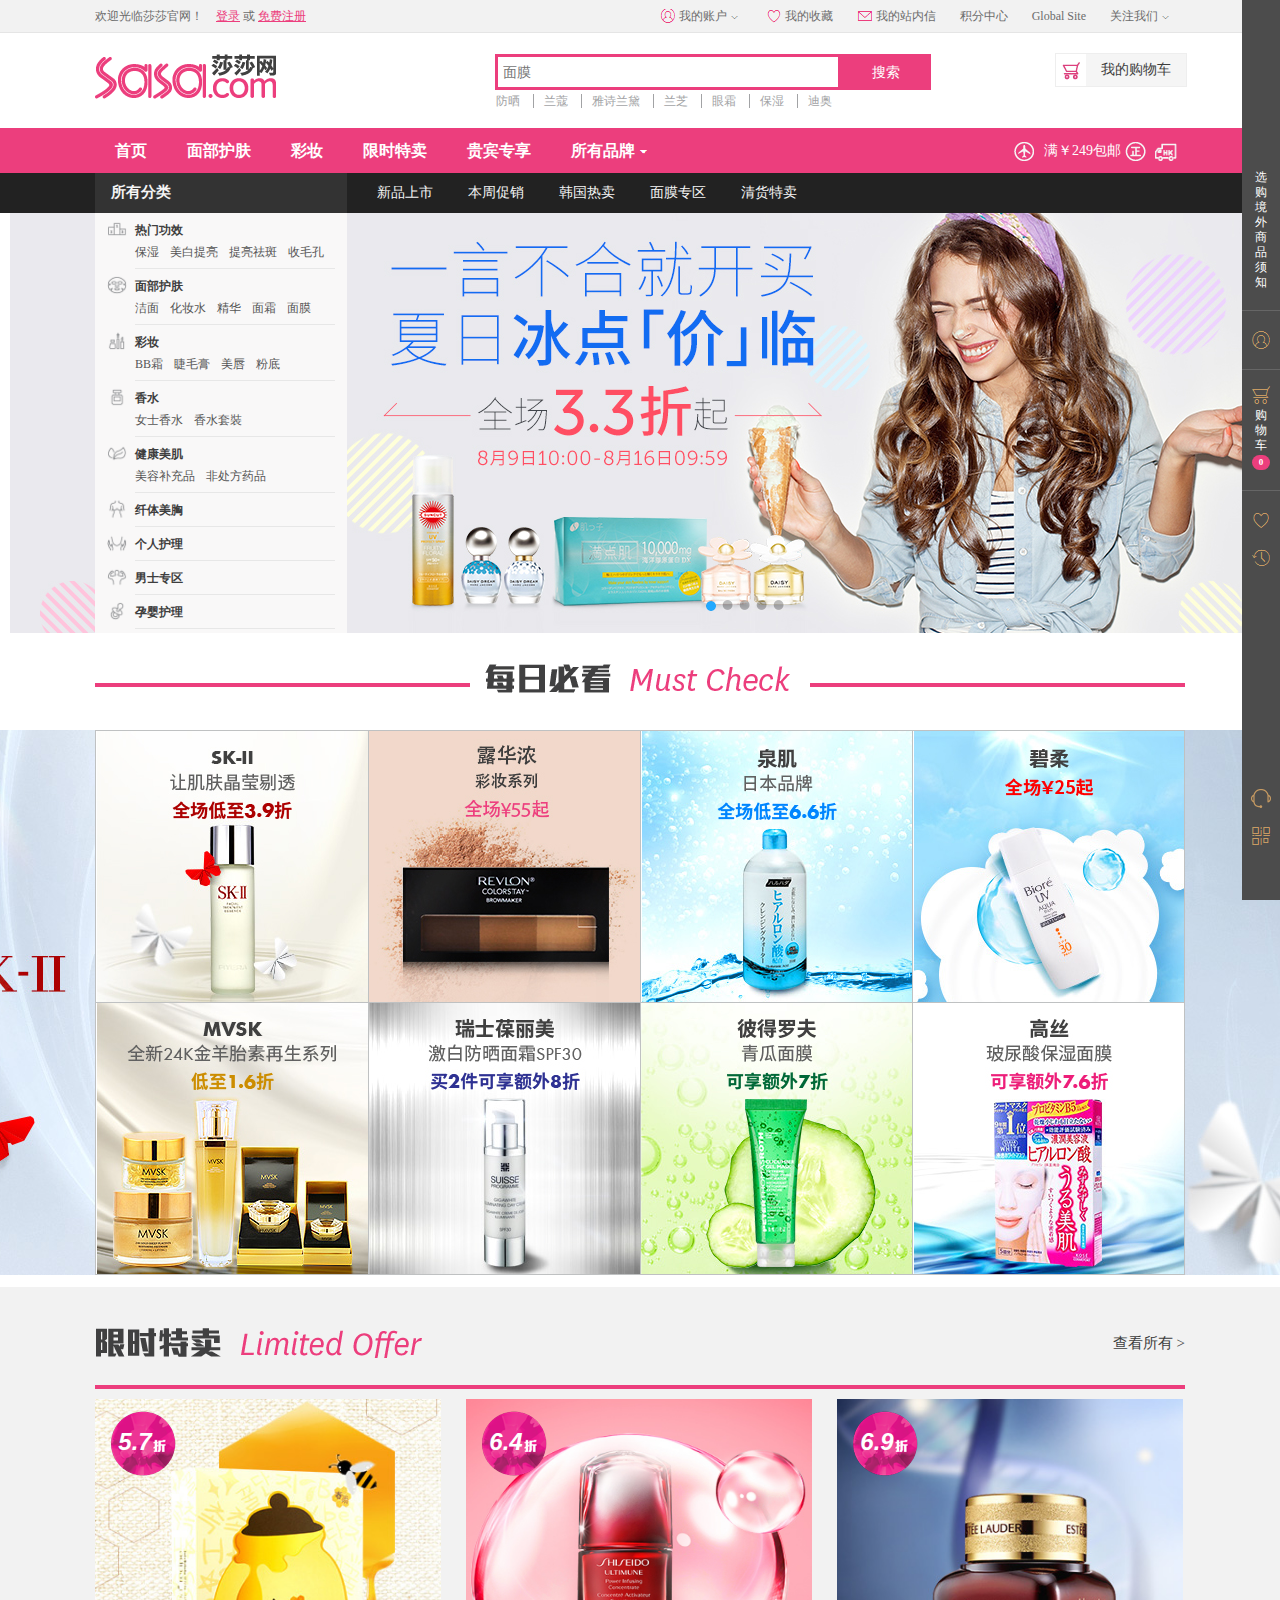
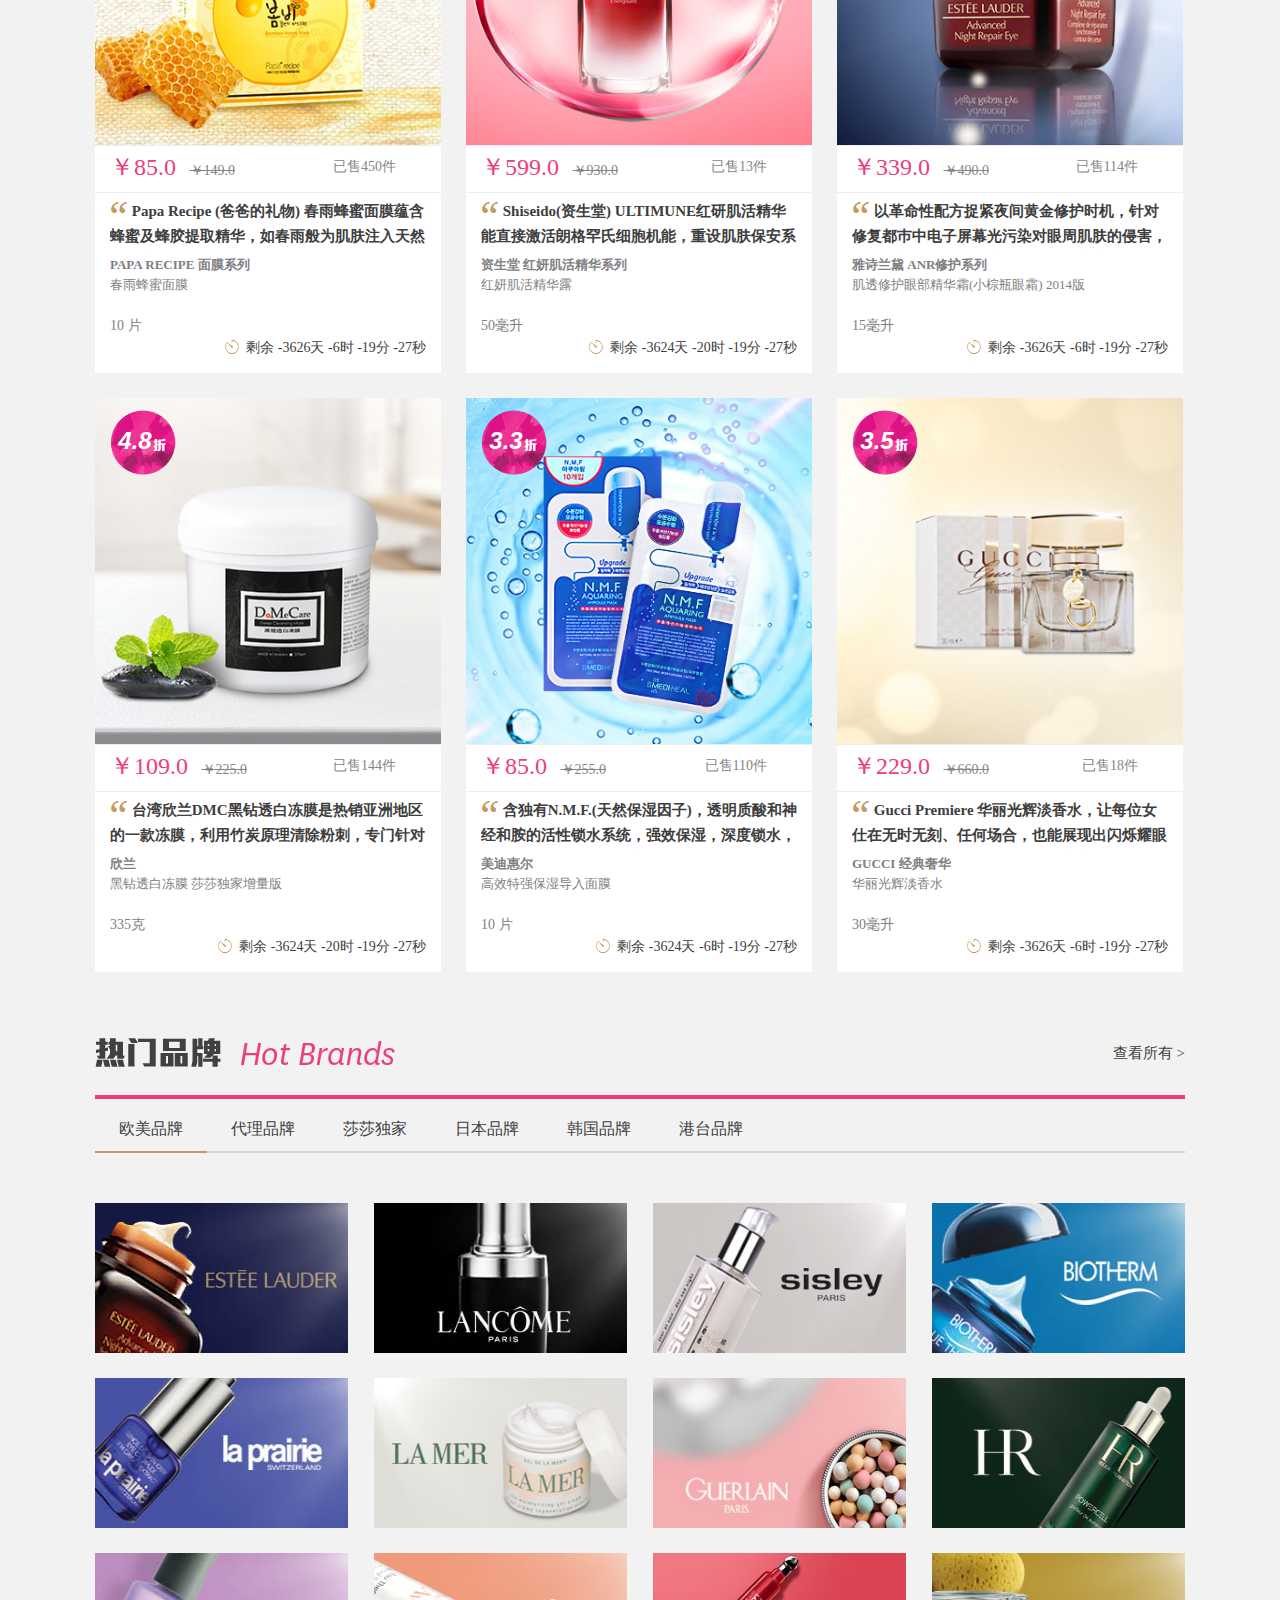
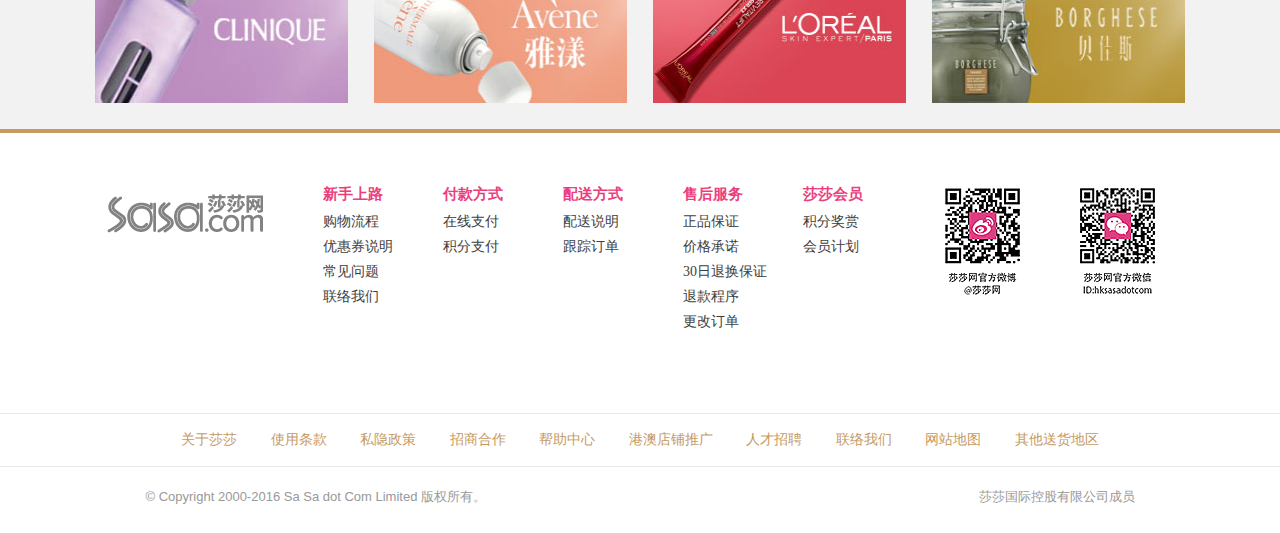
<file: index.html>
<!DOCTYPE html>
<html>

	<head>
		<meta charset="utf-8" />
		<title>莎莎网</title>
		<link rel="stylesheet" href="css/sasa.css" />
		<link rel="stylesheet" href="css/index.css" />
		<script type="text/javascript" src="js/jquery-1.11.3.js"></script>
		<script type="text/javascript" src="js/lunbo.js"></script>
		<script type="text/javascript" src="js/sasa.js"></script>
		<script type="text/javascript" src="js/index.js"></script>
	</head>

	<body>
		<div id="top" class="top">
			<div class="top-div1">
				<div class="top-div2"><img src="img/sasa2.png" /></div>
				<div style="top: 12px;left: 30%;background: #fff;" class="search">
					<input style="width: 446px;" type="text" />
					<button type="submit">搜索</button>
				</div>
			</div>
		</div>
		<div id="left" class="left">
			<ul>
				<li id="left1">
					<a href="javascript:void(0);"><i style="background: url(img/left1.png);"></i>每日必看</a>
				</li>
				<li id="left2">
					<a href="javascript:void(0);"><i style="background: url(img/left3.png);"></i>限时特卖</a>
				</li>
				<li id="left3">
					<a href="javascript:void(0);"><i style="background: url(img/left5.png);"></i>新品上市</a>
				</li>
				<li id="left4">
					<a href="javascript:void(0);"><i style="background: url(img/left7.png);"></i>热门品牌</a>
				</li>
				<li id="left5">
					<a href="javascript:void(0);"><i style="background: url(img/left9.png);"></i>销售排行榜</a>
				</li>
			</ul>
		</div>
		<div class="right">
			<div class="right-header">
				<div class="right-1">
					<a href="javascript:void(0);">选购境外商品须知</a>
				</div>
				<div id="my" class="right-2" style="background: url(img/users.png) no-repeat;">
					<a href="javascript:void(0);">我的账户
						<div>◆</div>
					</a>
				</div>
				<div id="shopping-car" class="right-3">
					<div id="car-main" class="car">
						<a href="javascript:void(0);"><i id="carlogo"></i>购物车</a>
						<b><span>0</span></b>
					</div>
					<div id="car-box" class="car-box">
						<div class="car-tit">
							<button id="close"><i></i></button>购物车
						</div>
						<div class="car-show">
							<div>购物车中还没有商品，赶紧选购吧！</div>
						</div>
					</div>
				</div>
				<div id="my1" class="right-2" style="background: url(img/love.png) no-repeat;">
					<a href="javascript:void(0);">我的收藏
						<div>◆</div>
					</a>
				</div>
				<div id="my2" class="right-2" style="background: url(img/time.png) no-repeat; margin-top: 0;">
					<a href="javascript:void(0);">浏览记录
						<div>◆</div>
					</a>
				</div>
			</div>
			<div class="right-foot">
				<div id="my3" class="right-2" style="background: url(img/serve.png) no-repeat; margin-top: 0;">
					<a href="javascript:void(0);">线上客服
						<div>◆</div>
					</a>
				</div>
				<div id="my4" class="right-2" style="background: url(img/weixin.png) no-repeat; margin-top: 0;">
					<div class="weixin">
						<img src="img/weixin.jpg" />
						<div>◆</div>
					</div>
				</div>
				<div id="gotop" class="right-4">
					<a href="javascript:void(0);"><i></i>TOP</a>
				</div>
			</div>
		</div>
		<div class="header">
			<div class="header-top">
				<div class="top-main">
					<div class="top-left">
						<span id="dl1" style="display: block;">
						<span>欢迎光临莎莎官网！</span>
						<a class="login" href="login.html">登录</a>
						<span class="or">或</span>
						<a class="register" href="regist.html">免费注册</a>
						</span>
					</div>
					<div class="top-right">
						<ul id="list">
							<li id="users">
								<div>
									<a href="javascript:void(0); ">
										<i style="background: url(img/my-account.png) no-repeat;"></i>我的账户<em></em>
									</a>
								</div>
								<dl id="userslist" class="userslist">
									<dd>
										<a href="javascript:void(0);">我的订单</a>
									</dd>
									<dd>
										<a href="javascript:void(0);">我的积分</a>
									</dd>
									<dd>
										<a href="javascript:void(0);">我的优惠卷</a>
									</dd>
									<dd>
										<a href="javascript:void(0);">我的收藏</a>
									</dd>
									<dd>
										<a href="javascript:void(0);">我的评价</a>
									</dd>
								</dl>
							</li>
							<li>
								<div id="enshrine">
									<a href="javascript:void(0); ">
										<i style="background: url(img/my-enshrine.png) no-repeat;"></i>我的收藏
									</a>
								</div>
							</li>
							<li>
								<div id="email">
									<a href="javascript:void(0); ">
										<i style="background: url(img/my-email.png) no-repeat;"></i>我的站内信
									</a>
								</div>
							</li>
							<li>
								<div>
									<a href="javascript:void(0); ">积分中心</a>
								</div>
							</li>
							<li>
								<div>
									<a href="javascript:void(0); ">Global Site</a>
								</div>
							</li>
							<li id="about">
								<div>
									<a href="javascript:void(0); ">
										</i>关注我们<em></em></a>
								</div>
								<dl id="aboutdl" class="attentionlist">
									<dt>
										<a href="javascript:void(0); ">
											<img style="width: 16px;height: 12px;" src="img/enshrine.png" />加入收藏
										</a>
										<a id="sina" href="javascript:void(0); ">
											<img style="width: 17px;height: 15px;" src="img/sina.png" />新浪微博
										</a>
										<a id="sasa" href="javascript:void(0); ">
											<img style="width: 17px;height: 14px;" src="img/sasa.png" />莎莎微信
										</a>
										<a id="yk" href="javascript:void(0); ">
											<img style="width: 17px;height: 13px;" src="img/yk.png" />优酷视频
										</a>
									</dt>
									<dd id="sinapic">
										<img src="img/sina1.jpg" />
									</dd>
									<dd id="sasapic">
										<img src="img/sasa1.jpg" />
									</dd>
									<dd id="ykpic">
										<img src="img/yk1.jpg" />
									</dd>
								</dl>
							</li>
						</ul>
					</div>
				</div>
			</div>
			<div class="header-middle">
				<div class="middle-main">
					<div class="logo">
						<a href="index.html">
							<img src="img/logo.png" />
						</a>
					</div>
					<div class="search">
						<input type="text" placeholder="面膜" />
						<button type="submit">搜索</button>
						<div class="keywords">
							<a href="javascript:void(0); ">防晒</a>
							<a href="javascript:void(0); ">兰蔻</a>
							<a href="javascript:void(0); ">雅诗兰黛</a>
							<a href="javascript:void(0); ">兰芝</a>
							<a href="javascript:void(0); ">眼霜</a>
							<a href="javascript:void(0); ">保湿</a>
							<a href="javascript:void(0); ">迪奥</a>
						</div>
					</div>
					<div class="shopping-car">
						<div class="car-main">
							<div id="car">
								<a href="javascript:void(0); ">我的购物车</a>
							</div>
							<div id="car-empty" class="car-empty">
								<div>购物车中还没有商品，<br />快去挑选心爱的商品吧</div>
							</div>
						</div>
					</div>
				</div>
			</div>
			<div class="header-nav">
				<div class="nav-main">
					<div class="nav-left">
						<ul id="nav">
							<li>
								<a href="index.html">首页</a>
							</li>
							<li>
								<a href="face.html">面部护肤</a>
							</li>
							<li>
								<a href="javascript:void(0); ">彩妆</a>
							</li>
							<li>
								<a href="javascript:void(0); ">限时特卖</a>
							</li>
							<li>
								<a href="javascript:void(0); ">贵宾专享</a>
							</li>
							<li id="navall" style="position: relative;">
								<a href="javascript:void(0); ">所有品牌<i></i></a>
								<div id="brandall" class="allbrand">
									<div class="sanjiao"></div>
									<div class="hotbrand">热门品牌</div>
									<div>
										<div class="brand-left">
											<ul>
												<li>
													<a href="javascript:void(0); ">资生堂&nbsp;&nbsp;Shiseido</a>
												</li>
												<li>
													<a href="javascript:void(0); ">森田药妆&nbsp;&nbsp;SAM TIN</a>
												</li>
												<li>
													<a href="javascript:void(0); ">希思黎&nbsp;&nbsp;Sisley</a>
												</li>
												<li>
													<a href="javascript:void(0); ">雅诗兰黛&nbsp;&nbsp;Estee Lauder</a>
												</li>
												<li>
													<a href="javascript:void(0); ">兰蔻&nbsp;&nbsp;Lancome</a>
												</li>
												<li>
													<a href="javascript:void(0); ">SK-II</a>
												</li>
												<li>
													<a href="javascript:void(0); ">高丝&nbsp;&nbsp;Kose</a>
												</li>
												<li>
													<a href="javascript:void(0); ">雅漾&nbsp;&nbsp;Avene</a>
												</li>
											</ul>
											<a href="javascript:void(0);">
												<b>查看全部品牌</b>
											</a>
										</div>
										<div class="brand-right">
											<ul>
												<li>
													<a href="javascript:void(0);"><img src="img/brand1.jpg" /></a>
												</li>
												<li>
													<a href="javascript:void(0);"><img src="img/brand2.jpg" /></a>
												</li>
												<li>
													<a href="javascript:void(0);"><img src="img/brand3.jpg" /></a>
												</li>
												<li>
													<a href="javascript:void(0);"><img src="img/brand4.jpg" /></a>
												</li>
												<li>
													<a href="javascript:void(0);"><img src="img/brand5.jpg" /></a>
												</li>
												<li>
													<a href="javascript:void(0);"><img src="img/brand6.jpg" /></a>
												</li>
												<li>
													<a href="javascript:void(0);"><img src="img/brand7.jpg" /></a>
												</li>
												<li>
													<a href="javascript:void(0);"><img src="img/brand8.jpg" /></a>
												</li>
											</ul>
										</div>
									</div>
								</div>
							</li>
						</ul>
					</div>
					<div class="nav-right">
						<ul id="nav-right">
							<li style="width: 115px;"><img style="width: 20px;height: 19px;" src="img/plane.png" /><span>满￥249包邮</span></li>
							<li style="width: 30px;"><img style="width: 21px;height: 19px;" src="img/zheng.png" /><span>正品保证</span></li>
							<li style="width: 30px;"><img style="width: 25px;height: 18px;" src="img/hk.png" /><span>香港直送</span></li>
						</ul>
					</div>
				</div>
			</div>
			<div class="header-menu">
				<div class="menu-main">
					<div class="menu-all">
						<div class="menu-sub">所有分类</div>
						<div class="menu-box">
							<ul id="menu-all">
								<li>
									<div class="menu-left">
										<img src="img/tit1.png" />
										<div class="menu-tit">
											<a href="javascript:void(0);">热门功效</a>
										</div>
										<div class="menu-list">
											<a href="javascript:void(0);">保湿</a>
											<a href="javascript:void(0);">美白提亮</a>
											<a href="javascript:void(0);">提亮祛斑</a>
											<a href="javascript:void(0);">收毛孔</a>
										</div>
										<div class="menu-show">
											<dl>
												<dt><a href="javascript:void(0);">热门功效</a></dt>
												<a href="javascript:void(0);">保湿</a>
												<a href="javascript:void(0);">美白提亮</a>
												<br />
												<a href="javascript:void(0);">祛斑</a>
												<a href="javascript:void(0);">舒缓/抗敏感</a>
												<br />
												<a href="javascript:void(0);">收毛孔</a>
												<a href="javascript:void(0);">提拉紧致</a>
												<br />
												<a href="javascript:void(0);">抗皱</a>
												<a href="javascript:void(0);">去黑眼圈</a>
												<br />
												<a href="javascript:void(0);">去干纹</a>
												<a href="javascript:void(0);">防晒</a>
											</dl>
										</div>
									</div>
								</li>
								<li>
									<div class="menu-left">
										<img src="img/tit2.png" />
										<div class="menu-tit">
											<a href="javascript:void(0);">面部护肤</a>
										</div>
										<div class="menu-list">
											<a href="javascript:void(0);">洁面</a>
											<a href="javascript:void(0);">化妆水</a>
											<a href="javascript:void(0);">精华</a>
											<a href="javascript:void(0);">面霜</a>
											<a href="javascript:void(0);">面膜</a>
										</div>
										<div class="menu-show">
											<dl>
												<dt><a href="javascript:void(0);">基本护理</a></dt>
												<a href="javascript:void(0);">洁面</a>
												<a href="javascript:void(0);">磨砂</a>
												<a href="javascript:void(0);">卸妆</a>
												<br />
												<a href="javascript:void(0);">化妆水</a>
												<a href="javascript:void(0);">精华</a>
												<br />
												<a href="javascript:void(0);">面霜</a>
												<a href="javascript:void(0);">面膜</a>
											</dl>
											<dl>
												<dt><a href="javascript:void(0);">特别护理</a></dt>
												<a href="javascript:void(0);">颈部护理</a>
												<a href="javascript:void(0);">眼部护理</a>
												<br />
												<a href="javascript:void(0);">暗疮护理</a>
												<a href="javascript:void(0);">唇部护理</a>
												<br />
												<a href="javascript:void(0);">防晒护理</a>
											</dl>
											<dl>
												<dt><a href="javascript:void(0);">其他</a></dt>
												<a href="javascript:void(0);">高端美容仪器</a>
												<br />
												<a href="javascript:void(0);">美容工具</a>
												<a href="javascript:void(0);">小样</a>
												<br />
												<a href="javascript:void(0);">套装</a>
											</dl>
										</div>
									</div>
								</li>
								<li>
									<div class="menu-left">
										<img src="img/tit3.png" />
										<div class="menu-tit">
											<a href="javascript:void(0);">彩妆</a>
										</div>
										<div class="menu-list">
											<a href="javascript:void(0);">BB霜</a>
											<a href="javascript:void(0);">睫毛膏</a>
											<a href="javascript:void(0);">美唇</a>
											<a href="javascript:void(0);">粉底</a>
										</div>
										<div class="menu-show">
											<dl>
												<dt><a href="javascript:void(0);">面部彩妝</a></dt>
												<a href="javascript:void(0);">隔離霜</a>
												<a href="javascript:void(0);">粉底</a>
												<a href="javascript:void(0);">遮瑕</a>
												<br />
												<a href="javascript:void(0);">BB霜</a>
												<a href="javascript:void(0);">CC霜</a>
												<a href="javascript:void(0);">胭脂</a>
											</dl>
											<dl>
												<dt><a href="javascript:void(0);">眼部彩妝</a></dt>
												<a href="javascript:void(0);">眉筆/眉粉</a>
												<a href="javascript:void(0);">眼影</a>
												<br />
												<a href="javascript:void(0);">眼線</a>
												<a href="javascript:void(0);">睫毛膏</a>
											</dl>
											<dl>
												<dt><a href="javascript:void(0);">其他</a></dt>
												<a href="javascript:void(0);">美唇</a>
												<a href="javascript:void(0);">彩妝盒/套裝</a>
												<br />
												<a href="javascript:void(0);">化妝掃</a>
												<a href="javascript:void(0);">化妝工具</a>
												<br />
												<a href="javascript:void(0);">美甲</a>
											</dl>
										</div>
									</div>
								</li>
								<li>
									<div class="menu-left">
										<img src="img/tit4.png" />
										<div class="menu-tit">
											<a href="javascript:void(0);">香水</a>
										</div>
										<div class="menu-list">
											<a href="javascript:void(0);">女士香水</a>
											<a href="javascript:void(0);">香水套裝</a>
										</div>
										<div class="menu-show">
											<dl>
												<dt><a href="javascript:void(0);">香水</a></dt>
												<a href="javascript:void(0);">女士香水</a>
												<a href="javascript:void(0);">男士香水</a>
												<br />
												<a href="javascript:void(0);">香水套裝</a>
												<a href="javascript:void(0);">香水工具</a>
											</dl>
										</div>
									</div>
								</li>
								<li>
									<div class="menu-left">
										<img src="img/tit5.png" />
										<div class="menu-tit">
											<a href="javascript:void(0);">健康美肌</a>
										</div>
										<div class="menu-list">
											<a href="javascript:void(0);">美容补充品</a>
											<a href="javascript:void(0);">非处方药品</a>
										</div>
										<div class="menu-show">
											<dl>
												<dt><a href="javascript:void(0);">健康美肌</a></dt>
												<a href="javascript:void(0);">美容补充品</a>
												<a href="javascript:void(0);">保健品</a>
												<br />
												<a href="javascript:void(0);">非处方药品</a>
												<br />
												<a href="javascript:void(0);">健康零食</a>
												<br />
												<a href="javascript:void(0);">天然草本茶</a>
											</dl>
										</div>
									</div>
								</li>
								<li>
									<div class="menu-left">
										<img src="img/tit6.png" />
										<div class="menu-tit">
											<a href="javascript:void(0);">纤体美胸</a>
										</div>
										<div class="menu-list"></div>
										<div class="menu-show">
											<dl>
												<dt><a href="javascript:void(0);">纤体美胸</a></dt>
												<a href="javascript:void(0);">纤体护理</a>
												<a href="javascript:void(0);">纤体食品</a>
												<br />
												<a href="javascript:void(0);">纤体工具</a>
												<a href="javascript:void(0);">纤体套装</a>
												<br />
												<a href="javascript:void(0);">美胸用品</a>
											</dl>
										</div>
									</div>
								</li>
								<li>
									<div class="menu-left">
										<img src="img/tit7.png" />
										<div class="menu-tit">
											<a href="javascript:void(0);">个人护理</a>
										</div>
										<div class="menu-list"></div>
										<div class="menu-show">
											<dl>
												<dt><a href="javascript:void(0);">身体护理</a></dt>
												<a href="javascript:void(0);">沐浴/润肤</a>
												<br />
												<a href="javascript:void(0);">洗发/护发</a>
												<br />
												<a href="javascript:void(0);">头发造型</a>
												<br />
												<a href="javascript:void(0);">手足部护理</a>
												<br />
												<a href="javascript:void(0);">脱毛用品</a>
												<a href="javascript:void(0);">女性护理</a>
												<br />
												<a href="javascript:void(0);">止汗香体</a>
											</dl>
											<dl>
												<dt><a href="javascript:void(0);">其他</a></dt>
												<a href="javascript:void(0);">隐形眼镜</a>
												<a href="javascript:void(0);">口腔护理</a>
												<br />
												<a href="javascript:void(0);">家居用品</a>
												<a href="javascript:void(0);">头饰/饰物</a>
											</dl>
										</div>
									</div>
								</li>
								<li>
									<div class="menu-left">
										<img src="img/tit8.png" />
										<div class="menu-tit">
											<a href="javascript:void(0);">男士专区</a>
										</div>
										<div class="menu-list"></div>
										<div class="menu-show">
											<dl>
												<dt><a href="javascript:void(0);">男士专区</a></dt>
												<a href="javascript:void(0);">男士洁面</a>
												<a href="javascript:void(0);">男士护肤</a>
												<br />
												<a href="javascript:void(0);">剃须护理</a>
												<br />
												<a href="javascript:void(0);">男士头部护理</a>
											</dl>
										</div>
									</div>
								</li>
								<li>
									<div class="menu-left">
										<img src="img/tit9.png" />
										<div class="menu-tit">
											<a href="javascript:void(0);">孕婴护理</a>
										</div>
										<div class="menu-list"></div>
										<div class="menu-show">
											<dl>
												<dt><a href="javascript:void(0);">孕婴护理</a></dt>
												<b><a href="javascript:void(0);">母婴团</a></b>
												<a href="javascript:void(0);">婴儿沐浴</a>
												<br />
												<a href="javascript:void(0);">婴儿护肤</a>
												<br />
												<a href="javascript:void(0);">婴儿食品</a>
												<a href="javascript:void(0);">孕妇护肤</a>
												<br />
												<a href="javascript:void(0);">孕妇食品</a>
												<br />
												<a href="javascript:void(0);">其他孕婴工具</a>
											</dl>
										</div>
									</div>
								</li>
							</ul>
						</div>
					</div>
					<div class="menu-middle">
						<ul id="menu-middle">
							<li>
								<a href="javascript:void(0);">新品上市</a>
							</li>
							<li>
								<a href="javascript:void(0);">本周促销</a>
							</li>
							<li>
								<a href="javascript:void(0);">韩国热卖</a>
							</li>
							<li>
								<a href="javascript:void(0);">面膜专区</a>
							</li>
							<li>
								<a href="javascript:void(0);">清货特卖</a>
							</li>
							<span id="line" style="display: none;" class="line"></span>
						</ul>
					</div>
				</div>
			</div>
		</div>
		<div class="main">
			<div class="main-banner">
				<div class="banner-main">
					<ul class="banner-ul">
						<li>
							<a href=""><img src="img/banner1.jpg" /></a>
						</li>
						<li>
							<a href=""><img src="img/banner2.jpg" /></a>
						</li>
						<li>
							<a href=""><img src="img/banner3.jpg" /></a>
						</li>
						<li>
							<a href=""><img src="img/banner4.jpg" /></a>
						</li>
						<li>
							<a href=""><img src="img/banner5.jpg" /></a>
						</li>
					</ul>
				</div>
				<div class="banner-span">
					<p><span class="banner-active"></span>
						<span></span>
						<span></span>
						<span></span>
						<span></span>
					</p>
				</div>
			</div>
			<div class="everyday">
				<div class="everyday-hr">
					<span></span>
				</div>
				<div id="bg1" class="everyday-bg"></div>
				<div class="everyday-show">
					<ul id="every">
						<li id="one" style="width: 272px;">
							<a style="width: 272px;" href="javascript:void(0);"><img src="img/shop1.jpg" /></a>
						</li>
						<li id="two">
							<a href="javascript:void(0);"><img src="img/shop2.jpg" /></a>
						</li>
						<li id="thr">
							<a href="javascript:void(0);"><img src="img/shop3.jpg" /></a>
						</li>
						<li id="fou">
							<a href="javascript:void(0);"><img src="img/shop4.jpg" /></a>
						</li>
						<li id="fiv" style="width: 272px;">
							<a style="width: 272px;" href="javascript:void(0);"><img src="img/shop5.jpg" /></a>
						</li>
						<li id="six">
							<a href="javascript:void(0);"><img src="img/shop6.jpg" /></a>
						</li>
						<li id="sev">
							<a href="javascript:void(0);"><img src="img/shop7.jpg" /></a>
						</li>
						<li id="eig">
							<a href="javascript:void(0);"><img src="img/shop8.jpg" /></a>
						</li>
					</ul>
				</div>
				<div id="bg2" class="everyday-bg2"></div>
			</div>
			<div class="main-footer">
				<div class="main-time">
					<div class="time-tit">
						<span></span>
						<a href="javascript:void(0);">查看所有 ></a>
					</div>
					<ul id="time-shop" class="time-shop">
						<li>
							<a href="javascript:void(0);">
								<i><b>5.7</b></i>
								<i class="qg"></i>
								<div class="shop-pic">
									<img src="img/pic1.jpg" />
								</div>
								<div class="price">
									<span class="price-1">￥85.0</span>
									<span class="price-2"><del>￥149.0</del></span>
									<span class="price-3">已售450件</span>
								</div>
								<div class="explain">
									<div class="explain-1">
										<em></em> Papa Recipe (爸爸的礼物) 春雨蜂蜜面膜蕴含蜂蜜及蜂胶提取精华，如春雨般为肌肤注入天然的滋养，温和保湿修护，带来充满活力生机的水润亮丽肌肤。
									</div>
									<div class="explain-2">PAPA RECIPE 面膜系列</div>
									<p class="explain-3">春雨蜂蜜面膜</p>
									<p class="explain-4">10 片</p>
									<p class="explain-5"><em></em>剩余
										<span class="t1"></span>天
										<span class="h1"></span>时
										<span class="m1"></span>分
										<span class="s1"></span>秒
									</p>
								</div>
							</a>
						</li>
						<li>
							<a href="javascript:void(0);">
								<i><b>6.4</b></i>
								<i class="qg"></i>
								<div class="shop-pic">
									<img src="img/pic2.jpg" />
								</div>
								<div class="price">
									<span class="price-1">￥599.0</span>
									<span class="price-2"><del>￥930.0</del></span>
									<span class="price-3">已售13件</span>
								</div>
								<div class="explain">
									<div class="explain-1">
										<em></em> Shiseido(资生堂) ULTIMUNE红研肌活精华能直接激活朗格罕氏细胞机能，重设肌肤保安系统，提升肌肤免疫力，令肌肤瞬间回复年轻肤质。
									</div>
									<div class="explain-2">资生堂 红妍肌活精华系列</div>
									<p class="explain-3">红妍肌活精华露</p>
									<p class="explain-4">50毫升</p>
									<p class="explain-5"><em></em>剩余
										<span class="t3"></span>天
										<span class="h3"></span>时
										<span class="m3"></span>分
										<span class="s3"></span>秒
									</p>
								</div>
							</a>
						</li>
						<li>
							<a href="javascript:void(0);">
								<i><b>6.9</b></i>
								<i class="qg"></i>
								<div class="shop-pic">
									<img src="img/pic3.jpg" />
								</div>
								<div class="price">
									<span class="price-1">￥339.0</span>
									<span class="price-2"><del>￥490.0</del></span>
									<span class="price-3">已售114件</span>
								</div>
								<div class="explain">
									<div class="explain-1">
										<em></em> 以革命性配方捉紧夜间黄金修护时机，针对修复都巿中电子屏幕光污染对眼周肌肤的侵害，抵抗昼夜电子屏幕光害，双眼回复完美。
									</div>
									<div class="explain-2">雅诗兰黛 ANR修护系列</div>
									<p class="explain-3">肌透修护眼部精华霜(小棕瓶眼霜) 2014版</p>
									<p class="explain-4">15毫升</p>
									<p class="explain-5"><em></em>剩余
										<span class="t1"></span>天
										<span class="h1"></span>时
										<span class="m1"></span>分
										<span class="s1"></span>秒
									</p>
								</div>
							</a>
						</li>
						<li>
							<a href="javascript:void(0);">
								<i><b>4.8</b></i>
								<i class="qg"></i>
								<div class="shop-pic">
									<img src="img/pic4.jpg" />
								</div>
								<div class="price">
									<span class="price-1">￥109.0</span>
									<span class="price-2"><del>￥225.0</del></span>
									<span class="price-3">已售144件</span>
								</div>
								<div class="explain">
									<div class="explain-1">
										<em></em> 台湾欣兰DMC黑钻透白冻膜是热销亚洲地区的一款冻膜，利用竹炭原理清除粉刺，专门针对黑头毛孔粗大，肌肤暗黄等问题、深层洁净、镇定安抚肌肤。
									</div>
									<div class="explain-2">欣兰</div>
									<p class="explain-3">黑钻透白冻膜 莎莎独家增量版</p>
									<p class="explain-4">335克</p>
									<p class="explain-5"><em></em>剩余
										<span class="t3"></span>天
										<span class="h3"></span>时
										<span class="m3"></span>分
										<span class="s3"></span>秒
									</p>
								</div>
							</a>
						</li>
						<li>
							<a href="javascript:void(0);">
								<i><b>3.3</b></i>
								<i class="qg"></i>
								<div class="shop-pic">
									<img src="img/pic5.jpg" />
								</div>
								<div class="price">
									<span class="price-1">￥85.0</span>
									<span class="price-2"><del>￥255.0</del></span>
									<span class="price-3">已售110件</span>
								</div>
								<div class="explain">
									<div class="explain-1">
										<em></em> 含独有N.M.F.(天然保湿因子)，透明质酸和神经和胺的活性锁水系统，强效保湿，深度锁水，维持肌肤油水平衡，改善毛孔问题，令肌肤持久水润通透。
									</div>
									<div class="explain-2">美迪惠尔</div>
									<p class="explain-3">高效特强保湿导入面膜</p>
									<p class="explain-4">10 片</p>
									<p class="explain-5"><em></em>剩余
										<span class="t2"></span>天
										<span class="h2"></span>时
										<span class="m2"></span>分
										<span class="s2"></span>秒
									</p>
								</div>
							</a>
						</li>
						<li>
							<a href="javascript:void(0);">
								<i><b>3.5</b></i>
								<i class="qg"></i>
								<div class="shop-pic">
									<img src="img/pic6.jpg" />
								</div>
								<div class="price">
									<span class="price-1">￥229.0</span>
									<span class="price-2"><del>￥660.0</del></span>
									<span class="price-3">已售18件</span>
								</div>
								<div class="explain">
									<div class="explain-1">
										<em></em> Gucci Premiere 华丽光辉淡香水，让每位女仕在无时无刻、任何场合，也能展现出闪烁耀眼的光茫。前调是佛手柑和黑莓的完美结合，散发着酸甜的果香，突显出女性风情万种的气质。中调则集合了橙花和皮草，交织成调皮而性感撩人的香气，充满诱惑。基调是幽幽的广藿香和檀香，凝绕的香醇气息让新世代那些坚强又独立的女性永远散发着不能磨灭的魅力和风采。半透明的淡金色香水瓶，配上经典的 GUCCI 马衔扣，展现出时代女性那优雅的特点，同时不失清新可人的感觉。
									</div>
									<div class="explain-2">GUCCI 经典奢华</div>
									<p class="explain-3">华丽光辉淡香水</p>
									<p class="explain-4">30毫升</p>
									<p class="explain-5"><em></em>剩余
										<span class="t1"></span>天
										<span class="h1"></span>时
										<span class="m1"></span>分
										<span class="s1"></span>秒
									</p>
								</div>
							</a>
						</li>
					</ul>
				</div>
				<div class="main-hot">
					<div class="time-tit">
						<span style="background:url(img/zhenghe1.png) no-repeat 0 -142px;"></span>
						<a href="javascript:void(0);">查看所有 ></a>
					</div>
					<ul id="hotnav" class="hot-nav">

						<li>
							<a href="javascript:void(0);">欧美品牌</a>
						</li>
						<li>
							<a href="javascript:void(0);">代理品牌</a>
						</li>
						<li>
							<a href="javascript:void(0);">莎莎独家</a>
						</li>
						<li>
							<a href="javascript:void(0);">日本品牌</a>
						</li>
						<li>
							<a href="javascript:void(0);">韩国品牌</a>
						</li>
						<li>
							<a href="javascript:void(0);">港台品牌</a>
						</li>
						<span id="hotline" class="hot-line"></span>
					</ul>
					<ul style="display: block;" class="hot-logo">
						<li>
							<p>
								<img src="img/logo1.jpg" />
								<a href="javascript:void(0);"><img src="img/logo2.jpg" /></a>
							</p>
						</li>
						<li>
							<p>
								<img src="img/logo3.jpg" />
								<a href="javascript:void(0);"><img src="img/logo4.jpg" /></a>
							</p>
						</li>
						<li>
							<p>
								<img src="img/logo5.jpg" />
								<a href="javascript:void(0);"><img src="img/logo6.jpg" /></a>
							</p>
						</li>
						<li>
							<p>
								<img src="img/logo7.jpg" />
								<a href="javascript:void(0);"><img src="img/logo8.jpg" /></a>
							</p>
						</li>
						<li>
							<p>
								<img src="img/logo9.jpg" />
								<a href="javascript:void(0);"><img src="img/logo10.jpg" /></a>
							</p>
						</li>
						<li>
							<p>
								<img src="img/logo11.jpg" />
								<a href="javascript:void(0);"><img src="img/logo12.jpg" /></a>
							</p>
						</li>
						<li>
							<p>
								<img src="img/logo13.jpg" />
								<a href="javascript:void(0);"><img src="img/logo14.jpg" /></a>
							</p>
						</li>
						<li>
							<p>
								<img src="img/logo15.jpg" />
								<a href="javascript:void(0);"><img src="img/logo16.jpg" /></a>
							</p>
						</li>
						<li>
							<p>
								<img src="img/logo17.jpg" />
								<a href="javascript:void(0);"><img src="img/logo18.jpg" /></a>
							</p>
						</li>
						<li>
							<p>
								<img src="img/logo19.jpg" />
								<a href="javascript:void(0);"><img src="img/logo20.jpg" /></a>
							</p>
						</li>
						<li>
							<p>
								<img src="img/logo21.jpg" />
								<a href="javascript:void(0);"><img src="img/logo22.jpg" /></a>
							</p>
						</li>
						<li>
							<p>
								<img src="img/logo23.jpg" />
								<a href="javascript:void(0);"><img src="img/logo24.jpg" /></a>
							</p>
						</li>
					</ul>
					<ul class="hot-logo">
						<li>
							<p>
								<img src="img/1.png" />
								<a href="javascript:void(0);"><img src="img/2.jpg" /></a>
							</p>
						</li>
						<li>
							<p>
								<img src="img/3.jpg" />
								<a href="javascript:void(0);"><img src="img/4.jpg" /></a>
							</p>
						</li>
						<li>
							<p>
								<img src="img/5.jpg" />
								<a href="javascript:void(0);"><img src="img/6.jpg" /></a>
							</p>
						</li>
						<li>
							<p>
								<img src="img/7.jpg" />
								<a href="javascript:void(0);"><img src="img/8.jpg" /></a>
							</p>
						</li>
						<li>
							<p>
								<img src="img/9.jpg" />
								<a href="javascript:void(0);"><img src="img/10.jpg" /></a>
							</p>
						</li>
						<li>
							<p>
								<img src="img/11.jpg" />
								<a href="javascript:void(0);"><img src="img/12.jpg" /></a>
							</p>
						</li>
						<li>
							<p>
								<img src="img/13.jpg" />
								<a href="javascript:void(0);"><img src="img/14.jpg" /></a>
							</p>
						</li>
						<li>
							<p>
								<img src="img/15.jpg" />
								<a href="javascript:void(0);"><img src="img/16.jpg" /></a>
							</p>
						</li>
						<li>
							<p>
								<img src="img/17.jpg" />
								<a href="javascript:void(0);"><img src="img/18.jpg" /></a>
							</p>
						</li>
						<li>
							<p>
								<img src="img/19.jpg" />
								<a href="javascript:void(0);"><img src="img/20.jpg" /></a>
							</p>
						</li>
						<li>
							<p>
								<img src="img/21.jpg" />
								<a href="javascript:void(0);"><img src="img/22.jpg" /></a>
							</p>
						</li>
						<li>
							<p>
								<img src="img/23.jpg" />
								<a href="javascript:void(0);"><img src="img/24.jpg" /></a>
							</p>
						</li>
					</ul>
					<ul class="hot-logo">
						<li>
							<p>
								<img src="img/31.jpg" />
								<a href="javascript:void(0);"><img src="img/32.jpg" /></a>
							</p>
						</li>
						<li>
							<p>
								<img src="img/33.jpg" />
								<a href="javascript:void(0);"><img src="img/34.jpg" /></a>
							</p>
						</li>
						<li>
							<p>
								<img src="img/35.jpg" />
								<a href="javascript:void(0);"><img src="img/36.jpg" /></a>
							</p>
						</li>
						<li>
							<p>
								<img src="img/37.jpg" />
								<a href="javascript:void(0);"><img src="img/38.jpg" /></a>
							</p>
						</li>
						<li>
							<p>
								<img src="img/39.jpg" />
								<a href="javascript:void(0);"><img src="img/40.jpg" /></a>
							</p>
						</li>
						<li>
							<p>
								<img src="img/41.jpg" />
								<a href="javascript:void(0);"><img src="img/42.jpg" /></a>
							</p>
						</li>
						<li>
							<p>
								<img src="img/43.jpg" />
								<a href="javascript:void(0);"><img src="img/44.jpg" /></a>
							</p>
						</li>
						<li>
							<p>
								<img src="img/45.jpg" />
								<a href="javascript:void(0);"><img src="img/46.jpg" /></a>
							</p>
						</li>
						<li>
							<p>
								<img src="img/47.jpg" />
								<a href="javascript:void(0);"><img src="img/48.jpg" /></a>
							</p>
						</li>
						<li>
							<p>
								<img src="img/49.jpg" />
								<a href="javascript:void(0);"><img src="img/50.jpg" /></a>
							</p>
						</li>
						<li>
							<p>
								<img src="img/51.jpg" />
								<a href="javascript:void(0);"><img src="img/52.jpg" /></a>
							</p>
						</li>
						<li>
							<p>
								<img src="img/53.jpg" />
								<a href="javascript:void(0);"><img src="img/54.jpg" /></a>
							</p>
						</li>
					</ul>
				</div>
			</div>
		</div>
		<div class="footer">
			<div class="footer-main">
				<div class="footer-middle">
					<div class="footer-logo"></div>
					<div class="footer-list">
						<div class="footer-tit">新手上路</div>
						<ul>
							<li>
								<a href="javascript:void(0);">购物流程</a>
							</li>
							<li>
								<a href="javascript:void(0);">优惠券说明</a>
							</li>
							<li>
								<a href="javascript:void(0);">常见问题</a>
							</li>
							<li>
								<a href="javascript:void(0);">联络我们</a>
							</li>
						</ul>
					</div>
					<div class="footer-list">
						<div class="footer-tit">付款方式</div>
						<ul>
							<li>
								<a href="javascript:void(0);">在线支付</a>
							</li>
							<li>
								<a href="javascript:void(0);">积分支付</a>
							</li>
						</ul>
					</div>
					<div class="footer-list">
						<div class="footer-tit">配送方式</div>
						<ul>
							<li>
								<a href="javascript:void(0);">配送说明</a>
							</li>
							<li>
								<a href="javascript:void(0);">跟踪订单</a>
							</li>
						</ul>
					</div>
					<div class="footer-list">
						<div class="footer-tit">售后服务</div>
						<ul>
							<li>
								<a href="javascript:void(0);">正品保证</a>
							</li>
							<li>
								<a href="javascript:void(0);">价格承诺</a>
							</li>
							<li>
								<a href="javascript:void(0);">30日退换保证</a>
							</li>
							<li>
								<a href="javascript:void(0);">退款程序</a>
							</li>
							<li>
								<a href="javascript:void(0);">更改订单</a>
							</li>
						</ul>
					</div>
					<div class="footer-list">
						<div class="footer-tit">莎莎会员</div>
						<ul>
							<li>
								<a href="javascript:void(0);">积分奖赏</a>
							</li>
							<li>
								<a href="javascript:void(0);">会员计划</a>
							</li>
						</ul>
					</div>
					<div class="sasaweixin">
						<img src="img/sasaweixin.png" />
					</div>
					<div class="sasaweixin">
						<a href="javascript:void(0);"><img src="img/sasaweibo.png" /></a>
					</div>
				</div>
			</div>
			<div class="footer-nav">
				<a href="javascript:void(0);">关于莎莎</a>
				<a href="javascript:void(0);">使用条款</a>
				<a href="javascript:void(0);">私隐政策</a>
				<a href="javascript:void(0);">招商合作</a>
				<a href="javascript:void(0);">帮助中心</a>
				<a href="javascript:void(0);">港澳店铺推广</a>
				<a href="javascript:void(0);">人才招聘</a>
				<a href="javascript:void(0);">联络我们</a>
				<a href="javascript:void(0);">网站地图</a>
				<a href="javascript:void(0);">其他送货地区</a>
			</div>
			<div class="footer-last">
				<p>
					<span class="span1">© Copyright 2000-2016 Sa Sa dot Com Limited 版权所有。</span>
					<span class="span2">莎莎国际控股有限公司成员</span>
				</p>
			</div>
		</div>
	</body>

</html>
</file>
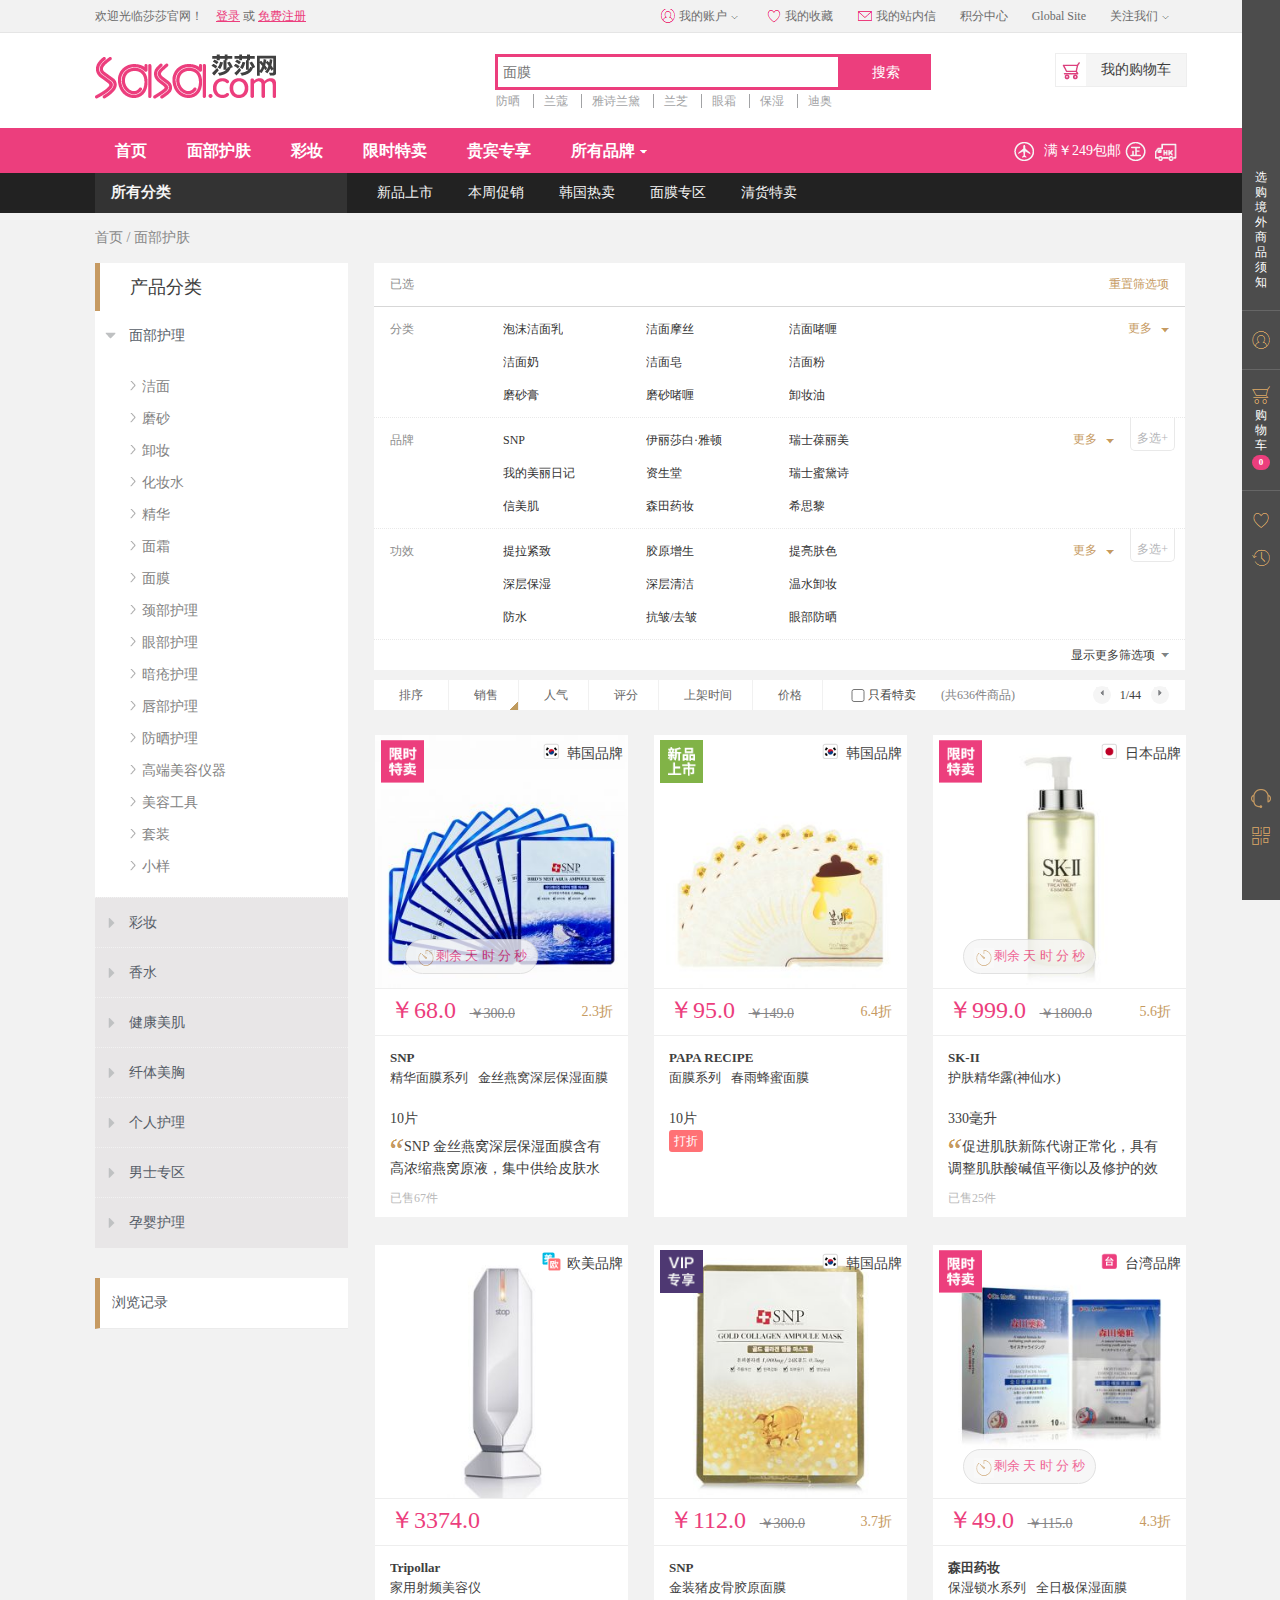
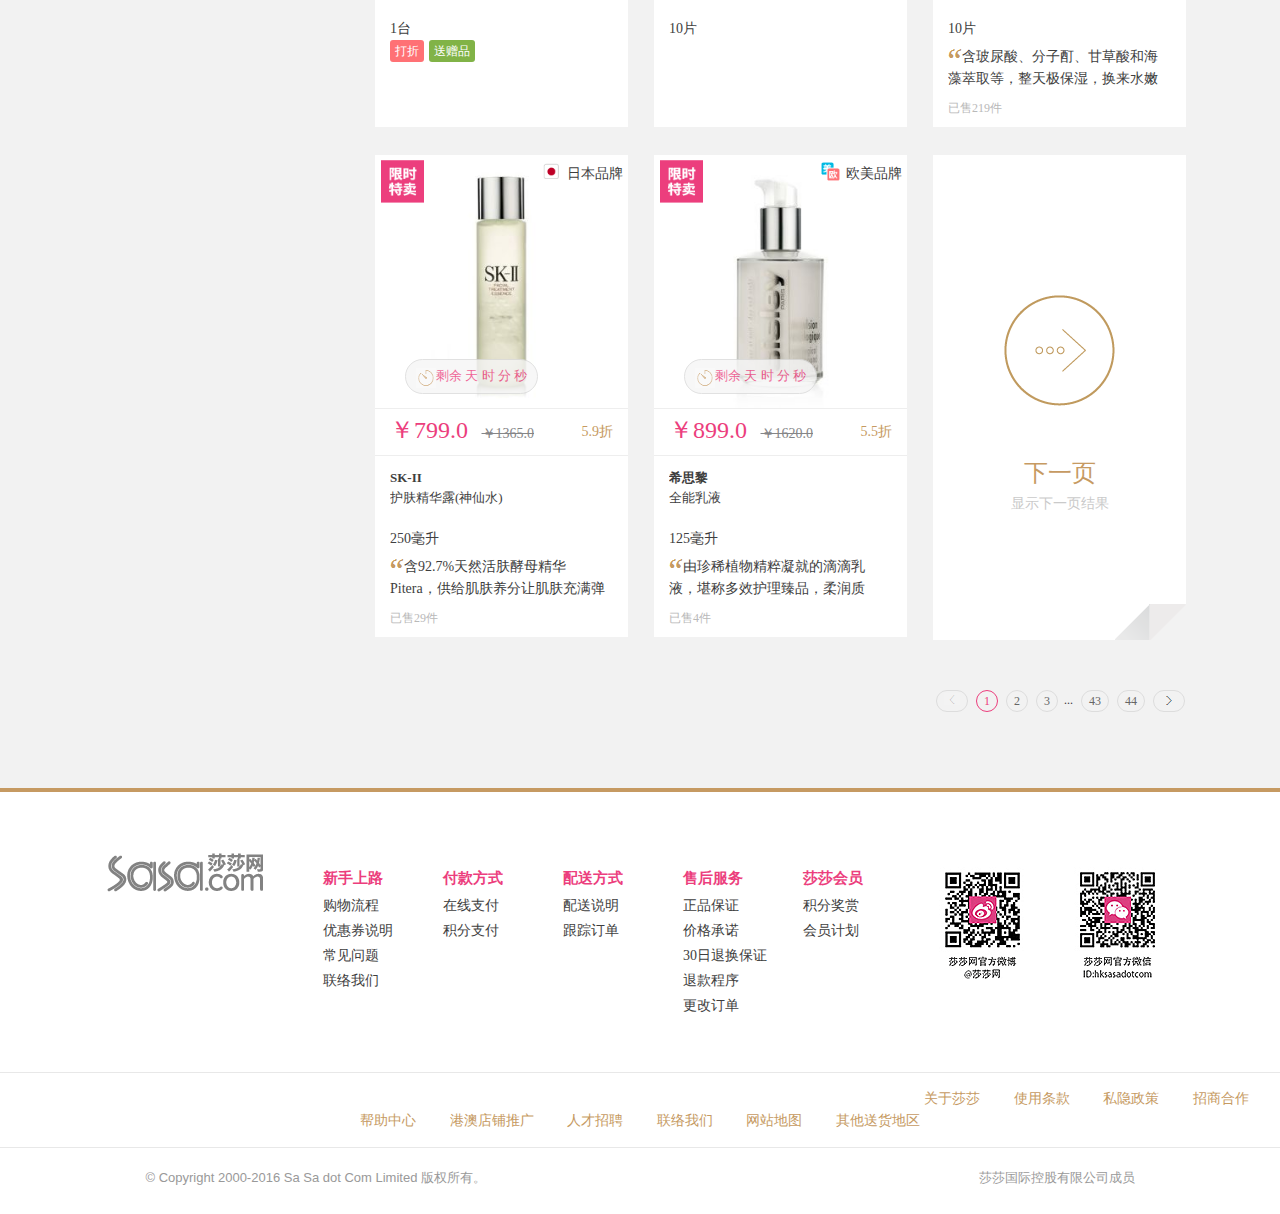
<file: face.html>
<!DOCTYPE html>
<html>

	<head>
		<meta charset="UTF-8">
		<title>面部护肤</title>
		<link rel="stylesheet" href="css/sasa.css" />
		<link rel="stylesheet" href="css/face.css" />
		<script type="text/javascript" src="js/jquery-1.11.3.js"></script>
		<script type="text/javascript" src="js/sasa.js"></script>
		<script type="text/javascript" src="js/face.js"></script>
	</head>

	<body>
		<div class="right">
			<div class="right-header">
				<div class="right-1">
					<a href="javascript:void(0);">选购境外商品须知</a>
				</div>
				<div id="my" class="right-2" style="background: url(img/users.png) no-repeat;">
					<a href="javascript:void(0);">我的账户
						<div>◆</div>
					</a>
				</div>
				<div id="shopping-car" class="right-3">
					<div id="car-main" class="car">
						<a href="javascript:void(0);"><i id="carlogo"></i>购物车</a>
						<b><span>0</span></b>
					</div>
					<div id="car-box" class="car-box">
						<div class="car-tit">
							<button id="close"><i></i></button>购物车
						</div>
						<div class="car-show">
							<div>购物车中还没有商品，赶紧选购吧！</div>
						</div>
					</div>
				</div>
				<div id="my1" class="right-2" style="background: url(img/love.png) no-repeat;">
					<a href="javascript:void(0);">我的收藏
						<div>◆</div>
					</a>
				</div>
				<div id="my2" class="right-2" style="background: url(img/time.png) no-repeat; margin-top: 0;">
					<a href="javascript:void(0);">浏览记录
						<div>◆</div>
					</a>
				</div>
			</div>
			<div class="right-foot">
				<div id="my3" class="right-2" style="background: url(img/serve.png) no-repeat; margin-top: 0;">
					<a href="javascript:void(0);">线上客服
						<div>◆</div>
					</a>
				</div>
				<div id="my4" class="right-2" style="background: url(img/weixin.png) no-repeat; margin-top: 0;">
					<div class="weixin">
						<img src="img/weixin.jpg" />
						<div>◆</div>
					</div>
				</div>
				<div id="gotop" class="right-4">
					<a href="javascript:void(0);"><i></i>TOP</a>
				</div>
			</div>
		</div>
		<div class="header">
			<div class="header-top">
				<div class="top-main">
					<div class="top-left">
						<span id="dl1" style="display: block;">
						<span>欢迎光临莎莎官网！</span>
						<a class="login" href="login.html">登录</a>
						<span class="or">或</span>
						<a class="register" href="regist.html">免费注册</a>
						</span>
					</div>
					<div class="top-right">
						<ul id="list">
							<li id="users">
								<div>
									<a href="javascript:void(0); ">
										<i style="background: url(img/my-account.png) no-repeat;"></i>我的账户<em></em>
									</a>
								</div>
								<dl id="userslist" class="userslist">
									<dd>
										<a href="javascript:void(0);">我的订单</a>
									</dd>
									<dd>
										<a href="javascript:void(0);">我的积分</a>
									</dd>
									<dd>
										<a href="javascript:void(0);">我的优惠卷</a>
									</dd>
									<dd>
										<a href="javascript:void(0);">我的收藏</a>
									</dd>
									<dd>
										<a href="javascript:void(0);">我的评价</a>
									</dd>
								</dl>
							</li>
							<li>
								<div id="enshrine">
									<a href="javascript:void(0); ">
										<i style="background: url(img/my-enshrine.png) no-repeat;"></i>我的收藏
									</a>
								</div>
							</li>
							<li>
								<div id="email">
									<a href="javascript:void(0); ">
										<i style="background: url(img/my-email.png) no-repeat;"></i>我的站内信
									</a>
								</div>
							</li>
							<li>
								<div>
									<a href="javascript:void(0); ">积分中心</a>
								</div>
							</li>
							<li>
								<div>
									<a href="javascript:void(0); ">Global Site</a>
								</div>
							</li>
							<li id="about">
								<div>
									<a href="javascript:void(0); ">
										</i>关注我们<em></em></a>
								</div>
								<dl id="aboutdl" class="attentionlist">
									<dt>
										<a href="javascript:void(0); ">
											<img style="width: 16px;height: 12px;" src="img/enshrine.png" />加入收藏
										</a>
										<a id="sina" href="javascript:void(0); ">
											<img style="width: 17px;height: 15px;" src="img/sina.png" />新浪微博
										</a>
										<a id="sasa" href="javascript:void(0); ">
											<img style="width: 17px;height: 14px;" src="img/sasa.png" />莎莎微信
										</a>
										<a id="yk" href="javascript:void(0); ">
											<img style="width: 17px;height: 13px;" src="img/yk.png" />优酷视频
										</a>
									</dt>
									<dd id="sinapic">
										<img src="img/sina1.jpg" />
									</dd>
									<dd id="sasapic">
										<img src="img/sasa1.jpg" />
									</dd>
									<dd id="ykpic">
										<img src="img/yk1.jpg" />
									</dd>
								</dl>
							</li>
						</ul>
					</div>
				</div>
			</div>
			<div class="header-middle">
				<div class="middle-main">
					<div class="logo">
						<a href="index.html">
							<img src="img/logo.png" />
						</a>
					</div>
					<div class="search">
						<input type="text" placeholder="面膜" />
						<button type="submit">搜索</button>
						<div class="keywords">
							<a href="javascript:void(0); ">防晒</a>
							<a href="javascript:void(0); ">兰蔻</a>
							<a href="javascript:void(0); ">雅诗兰黛</a>
							<a href="javascript:void(0); ">兰芝</a>
							<a href="javascript:void(0); ">眼霜</a>
							<a href="javascript:void(0); ">保湿</a>
							<a href="javascript:void(0); ">迪奥</a>
						</div>
					</div>
					<div class="shopping-car">
						<div class="car-main">
							<div id="car">
								<a href="javascript:void(0); ">我的购物车</a>
							</div>
							<div id="car-empty" class="car-empty">
								<div>购物车中还没有商品，<br />快去挑选心爱的商品吧</div>
							</div>
						</div>
					</div>
				</div>
			</div>
			<div class="header-nav">
				<div class="nav-main">
					<div class="nav-left">
						<ul id="nav">
							<li>
								<a href="index.html">首页</a>
							</li>
							<li>
								<a href="face.html">面部护肤</a>
							</li>
							<li>
								<a href="javascript:void(0); ">彩妆</a>
							</li>
							<li>
								<a href="javascript:void(0); ">限时特卖</a>
							</li>
							<li>
								<a href="javascript:void(0); ">贵宾专享</a>
							</li>
							<li id="navall" style="position: relative;">
								<a href="javascript:void(0); ">所有品牌<i></i></a>
								<div id="brandall" class="allbrand">
									<div class="sanjiao"></div>
									<div class="hotbrand">热门品牌</div>
									<div>
										<div class="brand-left">
											<ul>
												<li>
													<a href="javascript:void(0); ">资生堂&nbsp;&nbsp;Shiseido</a>
												</li>
												<li>
													<a href="javascript:void(0); ">森田药妆&nbsp;&nbsp;SAM TIN</a>
												</li>
												<li>
													<a href="javascript:void(0); ">希思黎&nbsp;&nbsp;Sisley</a>
												</li>
												<li>
													<a href="javascript:void(0); ">雅诗兰黛&nbsp;&nbsp;Estee Lauder</a>
												</li>
												<li>
													<a href="javascript:void(0); ">兰蔻&nbsp;&nbsp;Lancome</a>
												</li>
												<li>
													<a href="javascript:void(0); ">SK-II</a>
												</li>
												<li>
													<a href="javascript:void(0); ">高丝&nbsp;&nbsp;Kose</a>
												</li>
												<li>
													<a href="javascript:void(0); ">雅漾&nbsp;&nbsp;Avene</a>
												</li>
											</ul>
											<a href="javascript:void(0);">
												<b>查看全部品牌</b>
											</a>
										</div>
										<div class="brand-right">
											<ul>
												<li>
													<a href="javascript:void(0);"><img src="img/brand1.jpg" /></a>
												</li>
												<li>
													<a href="javascript:void(0);"><img src="img/brand2.jpg" /></a>
												</li>
												<li>
													<a href="javascript:void(0);"><img src="img/brand3.jpg" /></a>
												</li>
												<li>
													<a href="javascript:void(0);"><img src="img/brand4.jpg" /></a>
												</li>
												<li>
													<a href="javascript:void(0);"><img src="img/brand5.jpg" /></a>
												</li>
												<li>
													<a href="javascript:void(0);"><img src="img/brand6.jpg" /></a>
												</li>
												<li>
													<a href="javascript:void(0);"><img src="img/brand7.jpg" /></a>
												</li>
												<li>
													<a href="javascript:void(0);"><img src="img/brand8.jpg" /></a>
												</li>
											</ul>
										</div>
									</div>
								</div>
							</li>
						</ul>
					</div>
					<div class="nav-right">
						<ul id="nav-right">
							<li style="width: 115px;"><img style="width: 20px;height: 19px;" src="img/plane.png" /><span>满￥249包邮</span></li>
							<li style="width: 30px;"><img style="width: 21px;height: 19px;" src="img/zheng.png" /><span>正品保证</span></li>
							<li style="width: 30px;"><img style="width: 25px;height: 18px;" src="img/hk.png" /><span>香港直送</span></li>
						</ul>
					</div>
				</div>
			</div>
			<div class="header-menu">
				<div class="menu-main">
					<div class="menu-all">
						<div class="menu-sub">所有分类</div>
						<div style="display: none;" class="menu-box">
							<ul id="menu-all">
								<li>
									<div class="menu-left">
										<img src="img/tit1.png" />
										<div class="menu-tit">
											<a href="javascript:void(0);">热门功效</a>
										</div>
										<div class="menu-list">
											<a href="javascript:void(0);">保湿</a>
											<a href="javascript:void(0);">美白提亮</a>
											<a href="javascript:void(0);">提亮祛斑</a>
											<a href="javascript:void(0);">收毛孔</a>
										</div>
										<div class="menu-show">
											<dl>
												<dt><a href="javascript:void(0);">热门功效</a></dt>
												<a href="javascript:void(0);">保湿</a>
												<a href="javascript:void(0);">美白提亮</a>
												<br />
												<a href="javascript:void(0);">祛斑</a>
												<a href="javascript:void(0);">舒缓/抗敏感</a>
												<br />
												<a href="javascript:void(0);">收毛孔</a>
												<a href="javascript:void(0);">提拉紧致</a>
												<br />
												<a href="javascript:void(0);">抗皱</a>
												<a href="javascript:void(0);">去黑眼圈</a>
												<br />
												<a href="javascript:void(0);">去干纹</a>
												<a href="javascript:void(0);">防晒</a>
											</dl>
										</div>
									</div>
								</li>
								<li>
									<div class="menu-left">
										<img src="img/tit2.png" />
										<div class="menu-tit">
											<a href="javascript:void(0);">面部护肤</a>
										</div>
										<div class="menu-list">
											<a href="javascript:void(0);">洁面</a>
											<a href="javascript:void(0);">化妆水</a>
											<a href="javascript:void(0);">精华</a>
											<a href="javascript:void(0);">面霜</a>
											<a href="javascript:void(0);">面膜</a>
										</div>
										<div class="menu-show">
											<dl>
												<dt><a href="javascript:void(0);">基本护理</a></dt>
												<a href="javascript:void(0);">洁面</a>
												<a href="javascript:void(0);">磨砂</a>
												<a href="javascript:void(0);">卸妆</a>
												<br />
												<a href="javascript:void(0);">化妆水</a>
												<a href="javascript:void(0);">精华</a>
												<br />
												<a href="javascript:void(0);">面霜</a>
												<a href="javascript:void(0);">面膜</a>
											</dl>
											<dl>
												<dt><a href="javascript:void(0);">特别护理</a></dt>
												<a href="javascript:void(0);">颈部护理</a>
												<a href="javascript:void(0);">眼部护理</a>
												<br />
												<a href="javascript:void(0);">暗疮护理</a>
												<a href="javascript:void(0);">唇部护理</a>
												<br />
												<a href="javascript:void(0);">防晒护理</a>
											</dl>
											<dl>
												<dt><a href="javascript:void(0);">其他</a></dt>
												<a href="javascript:void(0);">高端美容仪器</a>
												<br />
												<a href="javascript:void(0);">美容工具</a>
												<a href="javascript:void(0);">小样</a>
												<br />
												<a href="javascript:void(0);">套装</a>
											</dl>
										</div>
									</div>
								</li>
								<li>
									<div class="menu-left">
										<img src="img/tit3.png" />
										<div class="menu-tit">
											<a href="javascript:void(0);">彩妆</a>
										</div>
										<div class="menu-list">
											<a href="javascript:void(0);">BB霜</a>
											<a href="javascript:void(0);">睫毛膏</a>
											<a href="javascript:void(0);">美唇</a>
											<a href="javascript:void(0);">粉底</a>
										</div>
										<div class="menu-show">
											<dl>
												<dt><a href="javascript:void(0);">面部彩妝</a></dt>
												<a href="javascript:void(0);">隔離霜</a>
												<a href="javascript:void(0);">粉底</a>
												<a href="javascript:void(0);">遮瑕</a>
												<br />
												<a href="javascript:void(0);">BB霜</a>
												<a href="javascript:void(0);">CC霜</a>
												<a href="javascript:void(0);">胭脂</a>
											</dl>
											<dl>
												<dt><a href="javascript:void(0);">眼部彩妝</a></dt>
												<a href="javascript:void(0);">眉筆/眉粉</a>
												<a href="javascript:void(0);">眼影</a>
												<br />
												<a href="javascript:void(0);">眼線</a>
												<a href="javascript:void(0);">睫毛膏</a>
											</dl>
											<dl>
												<dt><a href="javascript:void(0);">其他</a></dt>
												<a href="javascript:void(0);">美唇</a>
												<a href="javascript:void(0);">彩妝盒/套裝</a>
												<br />
												<a href="javascript:void(0);">化妝掃</a>
												<a href="javascript:void(0);">化妝工具</a>
												<br />
												<a href="javascript:void(0);">美甲</a>
											</dl>
										</div>
									</div>
								</li>
								<li>
									<div class="menu-left">
										<img src="img/tit4.png" />
										<div class="menu-tit">
											<a href="javascript:void(0);">香水</a>
										</div>
										<div class="menu-list">
											<a href="javascript:void(0);">女士香水</a>
											<a href="javascript:void(0);">香水套裝</a>
										</div>
										<div class="menu-show">
											<dl>
												<dt><a href="javascript:void(0);">香水</a></dt>
												<a href="javascript:void(0);">女士香水</a>
												<a href="javascript:void(0);">男士香水</a>
												<br />
												<a href="javascript:void(0);">香水套裝</a>
												<a href="javascript:void(0);">香水工具</a>
											</dl>
										</div>
									</div>
								</li>
								<li>
									<div class="menu-left">
										<img src="img/tit5.png" />
										<div class="menu-tit">
											<a href="javascript:void(0);">健康美肌</a>
										</div>
										<div class="menu-list">
											<a href="javascript:void(0);">美容补充品</a>
											<a href="javascript:void(0);">非处方药品</a>
										</div>
										<div class="menu-show">
											<dl>
												<dt><a href="javascript:void(0);">健康美肌</a></dt>
												<a href="javascript:void(0);">美容补充品</a>
												<a href="javascript:void(0);">保健品</a>
												<br />
												<a href="javascript:void(0);">非处方药品</a>
												<br />
												<a href="javascript:void(0);">健康零食</a>
												<br />
												<a href="javascript:void(0);">天然草本茶</a>
											</dl>
										</div>
									</div>
								</li>
								<li>
									<div class="menu-left">
										<img src="img/tit6.png" />
										<div class="menu-tit">
											<a href="javascript:void(0);">纤体美胸</a>
										</div>
										<div class="menu-list"></div>
										<div class="menu-show">
											<dl>
												<dt><a href="javascript:void(0);">纤体美胸</a></dt>
												<a href="javascript:void(0);">纤体护理</a>
												<a href="javascript:void(0);">纤体食品</a>
												<br />
												<a href="javascript:void(0);">纤体工具</a>
												<a href="javascript:void(0);">纤体套装</a>
												<br />
												<a href="javascript:void(0);">美胸用品</a>
											</dl>
										</div>
									</div>
								</li>
								<li>
									<div class="menu-left">
										<img src="img/tit7.png" />
										<div class="menu-tit">
											<a href="javascript:void(0);">个人护理</a>
										</div>
										<div class="menu-list"></div>
										<div class="menu-show">
											<dl>
												<dt><a href="javascript:void(0);">身体护理</a></dt>
												<a href="javascript:void(0);">沐浴/润肤</a>
												<br />
												<a href="javascript:void(0);">洗发/护发</a>
												<br />
												<a href="javascript:void(0);">头发造型</a>
												<br />
												<a href="javascript:void(0);">手足部护理</a>
												<br />
												<a href="javascript:void(0);">脱毛用品</a>
												<a href="javascript:void(0);">女性护理</a>
												<br />
												<a href="javascript:void(0);">止汗香体</a>
											</dl>
											<dl>
												<dt><a href="javascript:void(0);">其他</a></dt>
												<a href="javascript:void(0);">隐形眼镜</a>
												<a href="javascript:void(0);">口腔护理</a>
												<br />
												<a href="javascript:void(0);">家居用品</a>
												<a href="javascript:void(0);">头饰/饰物</a>
											</dl>
										</div>
									</div>
								</li>
								<li>
									<div class="menu-left">
										<img src="img/tit8.png" />
										<div class="menu-tit">
											<a href="javascript:void(0);">男士专区</a>
										</div>
										<div class="menu-list"></div>
										<div class="menu-show">
											<dl>
												<dt><a href="javascript:void(0);">男士专区</a></dt>
												<a href="javascript:void(0);">男士洁面</a>
												<a href="javascript:void(0);">男士护肤</a>
												<br />
												<a href="javascript:void(0);">剃须护理</a>
												<br />
												<a href="javascript:void(0);">男士头部护理</a>
											</dl>
										</div>
									</div>
								</li>
								<li>
									<div class="menu-left">
										<img src="img/tit9.png" />
										<div class="menu-tit">
											<a href="javascript:void(0);">孕婴护理</a>
										</div>
										<div class="menu-list"></div>
										<div class="menu-show">
											<dl>
												<dt><a href="javascript:void(0);">孕婴护理</a></dt>
												<b><a href="javascript:void(0);">母婴团</a></b>
												<a href="javascript:void(0);">婴儿沐浴</a>
												<br />
												<a href="javascript:void(0);">婴儿护肤</a>
												<br />
												<a href="javascript:void(0);">婴儿食品</a>
												<a href="javascript:void(0);">孕妇护肤</a>
												<br />
												<a href="javascript:void(0);">孕妇食品</a>
												<br />
												<a href="javascript:void(0);">其他孕婴工具</a>
											</dl>
										</div>
									</div>
								</li>
							</ul>
						</div>
					</div>
					<div class="menu-middle">
						<ul id="menu-middle">
							<li>
								<a href="javascript:void(0);">新品上市</a>
							</li>
							<li>
								<a href="javascript:void(0);">本周促销</a>
							</li>
							<li>
								<a href="javascript:void(0);">韩国热卖</a>
							</li>
							<li>
								<a href="javascript:void(0);">面膜专区</a>
							</li>
							<li>
								<a href="javascript:void(0);">清货特卖</a>
							</li>
							<span id="line" style="display: none;" class="line"></span>
						</ul>
					</div>
				</div>
			</div>
		</div>
		<div class="main">
			<div class="face-main">
				<div class="face-tit">
					<a href="index.html">首页</a> /
					<h1><a href="face.html">面部护肤</a></h1>
				</div>
				<div class="face-left">
					<div class="left-main">
						<div class="left-tit">产品分类</div>
						<ul class="biglist">
							<li class="active">
								<i></i>
								<a class="smalltit" href="javascript:void(0);">面部护理</a>
								<ul style="display: block;" class="smalllist">
									<li>
										<a href="javascript:void(0);">
											<span></span>洁面</a>
									</li>
									<li>
										<a href="javascript:void(0);">
											<span></span>磨砂</a>
									</li>
									<li>
										<a href="javascript:void(0);">
											<span></span>卸妆</a>
									</li>
									<li>
										<a href="javascript:void(0);">
											<span></span>化妆水</a>
									</li>
									<li>
										<a href="javascript:void(0);">
											<span></span>精华</a>
									</li>
									<li>
										<a href="javascript:void(0);">
											<span></span>面霜</a>
									</li>
									<li>
										<a href="javascript:void(0);">
											<span></span>面膜</a>
									</li>
									<li>
										<a href="javascript:void(0);">
											<span></span>颈部护理</a>
									</li>
									<li>
										<a href="javascript:void(0);">
											<span></span>眼部护理</a>
									</li>
									<li>
										<a href="javascript:void(0);">
											<span></span>暗疮护理</a>
									</li>
									<li>
										<a href="javascript:void(0);">
											<span></span>唇部护理</a>
									</li>
									<li>
										<a href="javascript:void(0);">
											<span></span>防晒护理</a>
									</li>
									<li>
										<a href="javascript:void(0);">
											<span></span>高端美容仪器</a>
									</li>
									<li>
										<a href="javascript:void(0);">
											<span></span>美容工具</a>
									</li>
									<li>
										<a href="javascript:void(0);">
											<span></span>套装</a>
									</li>
									<li>
										<a href="javascript:void(0);">
											<span></span>小样</a>
									</li>
								</ul>
							</li>
							<li>
								<i></i>
								<a class="smalltit" href="javascript:void(0);">彩妆</a>
								<ul class="smalllist">
									<li>
										<a href="javascript:void(0);">
											<span></span>隔离霜</a>
									</li>
									<li>
										<a href="javascript:void(0);">
											<span></span>粉底</a>
									</li>
									<li>
										<a href="javascript:void(0);">
											<span></span>遮瑕</a>
									</li>
									<li>
										<a href="javascript:void(0);">
											<span></span>BB霜</a>
									</li>
									<li>
										<a href="javascript:void(0);">
											<span></span>CC霜</a>
									</li>
									<li>
										<a href="javascript:void(0);">
											<span></span>胭脂</a>
									</li>
									<li>
										<a href="javascript:void(0);">
											<span></span>眉笔/眉粉</a>
									</li>
									<li>
										<a href="javascript:void(0);">
											<span></span>眼影</a>
									</li>
									<li>
										<a href="javascript:void(0);">
											<span></span>眼线</a>
									</li>
									<li>
										<a href="javascript:void(0);">
											<span></span>睫毛膏</a>
									</li>
									<li>
										<a href="javascript:void(0);">
											<span></span>美唇</a>
									</li>
									<li>
										<a href="javascript:void(0);">
											<span></span>化妆盒/套装</a>
									</li>
									<li>
										<a href="javascript:void(0);">
											<span></span>化妆扫</a>
									</li>
									<li>
										<a href="javascript:void(0);">
											<span></span>化妆工具</a>
									</li>
									<li>
										<a href="javascript:void(0);">
											<span></span>美甲</a>
									</li>
								</ul>
							</li>
							<li>
								<i></i>
								<a class="smalltit" href="javascript:void(0);">香水</a>
								<ul class="smalllist">
									<li>
										<a href="javascript:void(0);">
											<span></span>女士香水</a>
									</li>
									<li>
										<a href="javascript:void(0);">
											<span></span>男士香水</a>
									</li>
									<li>
										<a href="javascript:void(0);">
											<span></span>香水套装</a>
									</li>
									<li>
										<a href="javascript:void(0);">
											<span></span>香水工具</a>
									</li>
								</ul>
							</li>
							<li>
								<i></i>
								<a class="smalltit" href="javascript:void(0);">健康美肌</a>
								<ul class="smalllist">
									<li>
										<a href="javascript:void(0);">
											<span></span>美容补充品</a>
									</li>
									<li>
										<a href="javascript:void(0);">
											<span></span>保健品</a>
									</li>
									<li>
										<a href="javascript:void(0);">
											<span></span>非处方食品</a>
									</li>
									<li>
										<a href="javascript:void(0);">
											<span></span>天然草本茶</a>
									</li>
								</ul>
							</li>
							<li>
								<i></i>
								<a class="smalltit" href="javascript:void(0);">纤体美胸</a>
								<ul class="smalllist">
									<li>
										<a href="javascript:void(0);">
											<span></span>纤体护理</a>
									</li>
									<li>
										<a href="javascript:void(0);">
											<span></span>纤体食品</a>
									</li>
									<li>
										<a href="javascript:void(0);">
											<span></span>纤体工具</a>
									</li>
									<li>
										<a href="javascript:void(0);">
											<span></span>纤体套装</a>
									</li>
									<li>
										<a href="javascript:void(0);">
											<span></span>美胸用品</a>
									</li>
								</ul>
							</li>
							<li>
								<i></i>
								<a class="smalltit" href="javascript:void(0);">个人护理</a>
								<ul class="smalllist">
									<li>
										<a href="javascript:void(0);">
											<span></span>沐浴/润肤</a>
									</li>
									<li>
										<a href="javascript:void(0);">
											<span></span>洗发/护发</a>
									</li>
									<li>
										<a href="javascript:void(0);">
											<span></span>头发造型</a>
									</li>
									<li>
										<a href="javascript:void(0);">
											<span></span>手足部护理</a>
									</li>
									<li>
										<a href="javascript:void(0);">
											<span></span>脱毛用品</a>
									</li>
									<li>
										<a href="javascript:void(0);">
											<span></span>女性护理</a>
									</li>
									<li>
										<a href="javascript:void(0);">
											<span></span>止汗香体</a>
									</li>
									<li>
										<a href="javascript:void(0);">
											<span></span>隐形眼睛</a>
									</li>
									<li>
										<a href="javascript:void(0);">
											<span></span>口腔护理</a>
									</li>
									<li>
										<a href="javascript:void(0);">
											<span></span>家居用品</a>
									</li>
									<li>
										<a href="javascript:void(0);">
											<span></span>头饰/饰物</a>
									</li>
								</ul>
							</li>
							<li>
								<i></i>
								<a class="smalltit" href="javascript:void(0);">男士专区</a>
								<ul class="smalllist">
									<li>
										<a href="javascript:void(0);">
											<span></span>男士洁面</a>
									</li>
									<li>
										<a href="javascript:void(0);">
											<span></span>男士护肤</a>
									</li>
									<li>
										<a href="javascript:void(0);">
											<span></span>剃须护理</a>
									</li>
									<li>
										<a href="javascript:void(0);">
											<span></span>男士头部护理</a>
									</li>
								</ul>
							</li>
							<li>
								<i></i>
								<a class="smalltit" href="javascript:void(0);">孕婴护理</a>
								<ul class="smalllist">
									<li>
										<a href="javascript:void(0);">
											<span></span>婴儿沐浴</a>
									</li>
									<li>
										<a href="javascript:void(0);">
											<span></span>婴儿护肤</a>
									</li>
									<li>
										<a href="javascript:void(0);">
											<span></span>婴儿食品</a>
									</li>

									<li>
										<a href="javascript:void(0);">
											<span></span>孕妇护肤</a>
									</li>
									<li>
										<a href="javascript:void(0);">
											<span></span>孕妇食品</a>
									</li>
									<li>
										<a href="javascript:void(0);">
											<span></span>其他孕婴工具</a>
									</li>
								</ul>
							</li>
						</ul>
					</div>
					<div class="boxleft">
						<div class="lefttop">
							<div class="lefttit">浏览记录</div>
						</div>
					</div>
				</div>
				<div class="face-right">
					<div class="right-main">
						<div class="right-top">
							<div class="right-tit1">
								<div>
									<a href="javascript:void(0);">重置筛选项</a>
								</div>
								<dl>
									<dt>已选</dt>
									<dd></dd>
								</dl>
							</div>
							<div class="right-tit2">
								<dl>
									<dt>分类</dt>
									<dd class="more">
										<a href="javascript:void(0);">
											<span>更多</span>
											<i></i>
										</a>
									</dd>
									<dd class="tit2-middle">
										<span class="tit2-span">
											<span><a href="javascript:void(0);">泡沫洁面乳</a></span>
										</span>
										<span class="tit2-span">
											<span><a href="javascript:void(0);">洁面摩丝</a></span>
										</span>
										<span class="tit2-span">
											<span><a href="javascript:void(0);">洁面啫喱</a></span>
										</span>
										<span class="tit2-span">
											<span><a href="javascript:void(0);">洁面奶</a></span>
										</span>
										<span class="tit2-span">
											<span><a href="javascript:void(0);">洁面皂</a></span>
										</span>
										<span class="tit2-span">
											<span><a href="javascript:void(0);">洁面粉</a></span>
										</span>
										<span class="tit2-span">
											<span><a href="javascript:void(0);">磨砂膏</a></span>
										</span>
										<span class="tit2-span">
											<span><a href="javascript:void(0);">磨砂啫喱</a></span>
										</span>
										<span class="tit2-span">
											<span><a href="javascript:void(0);">卸妆油</a></span>
										</span>
										<span class="hide">
											<span class="tit2-span">
												<span><a href="javascript:void(0);">眼/唇专用卸妆液</a></span>
											</span>
											<span class="tit2-span">
												<span><a href="javascript:void(0);">卸妆水</a></span>
											</span>
											<span class="tit2-span">
												<span><a href="javascript:void(0);">卸妆乳</a></span>
											</span>
											<span class="tit2-span">
												<span><a href="javascript:void(0);">卸妆啫喱</a></span>
											</span>
											<span class="tit2-span">
												<span><a href="javascript:void(0);">柔肤水</a></span>
											</span>
											<span class="tit2-span">
												<span><a href="javascript:void(0);">精华水</a></span>
											</span>
											<span class="tit2-span">
												<span><a href="javascript:void(0);">爽肤水</a></span>
											</span>
											<span class="tit2-span">
												<span><a href="javascript:void(0);">紧肤水</a></span>
											</span>
											<span class="tit2-span">
												<span><a href="javascript:void(0);">保湿喷雾</a></span>
											</span>
											<span class="tit2-span">
												<span><a href="javascript:void(0);">精华液</a></span>
											</span>
											<span class="tit2-span">
												<span><a href="javascript:void(0);">精华素/疗程</a></span>
											</span>
											<span class="tit2-span">
												<span><a href="javascript:void(0);">日霜</a></span>
											</span>
											<span class="tit2-span">
												<span><a href="javascript:void(0);">晚霜</a></span>
											</span>
											<span class="tit2-span">
												<span><a href="javascript:void(0);">乳液</a></span>
											</span>
											<span class="tit2-span">
												<span><a href="javascript:void(0);">啫喱</a></span>
											</span>
											<span class="tit2-span">
												<span><a href="javascript:void(0);">面膜贴</a></span>
											</span>
											<span class="tit2-span">
												<span><a href="javascript:void(0);">水洗式面膜</a></span>
											</span>
											<span class="tit2-span">
												<span><a href="javascript:void(0);">睡眠面膜</a></span>
											</span>
											<span class="tit2-span">
												<span><a href="javascript:void(0);">面膜粉</a></span>
											</span>
											<span class="tit2-span">
												<span><a href="javascript:void(0);">面膜泥</a></span>
											</span>
											<span class="tit2-span">
												<span><a href="javascript:void(0);">眼霜</a></span>
											</span>
											<span class="tit2-span">
												<span><a href="javascript:void(0);">眼胶</a></span>
											</span>
										</span>
									</dd>
								</dl>
							</div>
							<div class="right-tit2">
								<dl>
									<dt>品牌</dt>
									<dd class="much">
										<a href="javascript:void(0);"><span>多选+</span></a>
									</dd>
									<dd class="more">
										<a href="javascript:void(0);">
											<span>更多</span>
											<i></i>
										</a>
									</dd>
									<dd class="tit2-middle">
										<span class="tit2-span">
											<span><a href="javascript:void(0);">SNP</a></span>
										</span>
										<span class="tit2-span">
											<span><a href="javascript:void(0);">伊丽莎白·雅顿</a></span>
										</span>
										<span class="tit2-span">
											<span><a href="javascript:void(0);">瑞士葆丽美</a></span>
										</span>
										<span class="tit2-span">
											<span><a href="javascript:void(0);">我的美丽日记</a></span>
										</span>
										<span class="tit2-span">
											<span><a href="javascript:void(0);">资生堂</a></span>
										</span>
										<span class="tit2-span">
											<span><a href="javascript:void(0);">瑞士蜜黛诗</a></span>
										</span>
										<span class="tit2-span">
											<span><a href="javascript:void(0);">信美肌</a></span>
										</span>
										<span class="tit2-span">
											<span><a href="javascript:void(0);">森田药妆</a></span>
										</span>
										<span class="tit2-span">
											<span><a href="javascript:void(0);">希思黎</a></span>
										</span>
									</dd>
								</dl>
							</div>
							<div class="right-tit2">
								<dl>
									<dt>功效</dt>
									<dd class="much">
										<a href="javascript:void(0);"><span>多选+</span></a>
									</dd>
									<dd class="more">
										<a href="javascript:void(0);">
											<span>更多</span>
											<i></i>
										</a>
									</dd>
									<dd class="tit2-middle">
										<span class="tit2-span">
											<span><a href="javascript:void(0);">提拉紧致</a></span>
										</span>
										<span class="tit2-span">
											<span><a href="javascript:void(0);">胶原增生</a></span>
										</span>
										<span class="tit2-span">
											<span><a href="javascript:void(0);">提亮肤色</a></span>
										</span>
										<span class="tit2-span">
											<span><a href="javascript:void(0);">深层保湿</a></span>
										</span>
										<span class="tit2-span">
											<span><a href="javascript:void(0);">深层清洁</a></span>
										</span>
										<span class="tit2-span">
											<span><a href="javascript:void(0);">温水卸妆</a></span>
										</span>
										<span class="tit2-span">
											<span><a href="javascript:void(0);">防水</a></span>
										</span>
										<span class="tit2-span">
											<span><a href="javascript:void(0);">抗皱/去皱</a></span>
										</span>
										<span class="tit2-span">
											<span><a href="javascript:void(0);">眼部防晒</a></span>
										</span>
									</dd>
								</dl>
							</div>
							<div class="right-tit3">
								<a href="javascript:void(0);"><span>显示更多筛选项</span><i></i></a>
							</div>
						</div>
						<div class="right-middle">
							<div class="middle-tab">
								<span>排序</span>
								<a href="javascript:void(0);">
									<em>销售<b></b></em>
								</a>
								<a href="javascript:void(0);">
									<em>人气</em>
								</a>
								<a href="javascript:void(0);">
									<em>评分</em>
								</a>
								<a href="javascript:void(0);">
									<em>上架时间</em>
								</a>
								<a href="javascript:void(0);">
									<em>价格</em>
								</a>
							</div>
							<div class="temai">
								<input type="checkbox" id="tm" />
								<label for="tm">只看特卖</label>
							</div>
							<div class="num">(共636件商品)</div>
							<div class="page">
								<a class="before" href="javascript:void(0);"><i></i></a>
								<span style="display: inline-block;margin: 0 6px;">1/44</span>
								<a class="next" href="javascript:void(0);"><i></i></a>
							</div>
						</div>
						<div class="right-box">
							<ul class="right-ul">
								<li>
									<div class="shopbox">
										<div class="shoppic">
											<dl>
												<dd><img class="act" src="img/shop-11.jpg" /></dd>
												<dd><img src="img/shop-12.jpg" /></dd>
												<dd><img src="img/shop-13.jpg" /></dd>
											</dl>
										</div>
										<div class="shopmain">
											<div class="bigpic">
												<b><img src="img/xianshi.png"/></b>
												<dl>
													<i><img src="img/han.png" /></i>韩国品牌
												</dl>
												<a href=""><img src="img/shop-14.jpg" /></a>
											</div>
											<div class="price">
												<span class="price1">￥68.0</span>
												<span class="price2"><del>￥300.0</del></span>
												<span class="price3">2.3折</span>
											</div>
											<div class="explain">
												<div class="explaintop">
													<div class="explaint1">
														<a href="javascript:void(0);">SNP</a>
													</div>
													<p class="explaint2">
														<a href="javascript:void(0);">精华面膜系列&nbsp;&nbsp;&nbsp;金丝燕窝深层保湿面膜</a>
													</p>
													<p style="color: #404040;">10片</p>
												</div>
												<div class="shuoming">
													<i></i>SNP 金丝燕窝深层保湿面膜含有高浓缩燕窝原液，集中供给皮肤水分锁水能力突出，在皮肤水分子表面形成保护膜防止水分快速流失。
												</div>
												<p class="yishou">已售67件</p>
											</div>
											<div class="addcar">
												<a href="SNP.html"><span><span>立即抢购</span></span>
												</a>
											</div>
										</div>
									</div>
									<p class="time">
										<i></i>剩余
										<span class="d1"></span>天
										<span class="h1"></span>时
										<span class="m1"></span>分
										<span class="s1"></span>秒
									</p>
								</li>
								<li>
									<div class="shopbox">
										<div class="shoppic">
											<dl>
												<dd><img class="act" src="img/shop-21.jpg" /></dd>
												<dd><img src="img/shop-22.jpg" /></dd>
												<dd><img src="img/shop-23.jpg" /></dd>
											</dl>
										</div>
										<div class="shopmain">

											<div class="bigpic">
												<b><img src="img/new.png"/></b>
												<dl>
													<i><img src="img/han.png" /></i>韩国品牌
												</dl>
												<a href=""><img src="img/shop-24.jpg" /></a>
											</div>
											<div class="price">
												<span class="price1">￥95.0</span>
												<span class="price2"><del>￥149.0</del></span>
												<span class="price3">6.4折</span>
											</div>
											<div class="explain">
												<div class="explaintop">
													<div class="explaint1">
														<a href="javascript:void(0);">PAPA RECIPE</a>
													</div>
													<p class="explaint2">
														<a href="javascript:void(0);">面膜系列&nbsp;&nbsp;&nbsp;春雨蜂蜜面膜</a>
													</p>
													<p style="color: #404040;">10片</p>
												</div>
												<div class="tag">
													<a class="a1" href="javascript:void(0);">打折</a>
												</div>
											</div>
											<div class="addcar">
												<a href="javascript:void(0);"><span><span>立即抢购</span></span>
												</a>
											</div>
										</div>
									</div>
								</li>
								<li>
									<div class="shopbox shopbox1">
										<div class="shoppic shoppic1">
											<dl>
												<dd><img class="act" src="img/shop-31.jpg" /></dd>
												<dd><img src="img/shop-32.jpg" /></dd>
												<dd><img src="img/shop-33.jpg" /></dd>
											</dl>
										</div>
										<div class="shopmain">
											<div class="bigpic bigpic2">
												<b><img src="img/xianshi.png"/></b>
												<dl>
													<i><img src="img/ri.png" /></i>日本品牌
												</dl>
												<a href=""><img src="img/shop-34.jpg" /></a>
											</div>
											<div class="price">
												<span class="price1">￥999.0</span>
												<span class="price2"><del>￥1800.0</del></span>
												<span class="price3">5.6折</span>
											</div>
											<div class="explain">
												<div class="explaintop">
													<div class="explaint1">
														<a href="javascript:void(0);">SK-II</a>
													</div>
													<p class="explaint2">
														<a href="javascript:void(0);">护肤精华露(神仙水)</a>
													</p>
													<p style="color: #404040;">330毫升</p>
												</div>
												<div class="shuoming">
													<i></i>促进肌肤新陈代谢正常化，具有调整肌肤酸碱值平衡以及修护的效果，供给肌肤养分让肌肤充满弹性，兼具保养及抗细胞脂氧化作用。
												</div>
												<p class="yishou">已售25件</p>
											</div>
											<div class="addcar">
												<a href="javascript:void(0);"><span><span>立即抢购</span></span>
												</a>
											</div>
										</div>
									</div>
									<p class="time">
										<i></i>剩余
										<span class="d1"></span>天
										<span class="h1"></span>时
										<span class="m1"></span>分
										<span class="s1"></span>秒
									</p>
								</li>
								<li class="not">
									<div class="shopbox shopbox2">
										<div class="shopmain">
											<div class="bigpic">
												<dl>
													<i><img src="img/oumei.png" /></i>欧美品牌
												</dl>
												<a href=""><img src="img/shop-48.jpg" /></a>
											</div>
											<div class="price">
												<span class="price1">￥3374.0</span>
											</div>
											<div class="explain">
												<div class="explaintop">
													<div class="explaint1">
														<a href="javascript:void(0);">Tripollar</a>
													</div>
													<p class="explaint2">
														<a href="javascript:void(0);">家用射频美容仪</a>
													</p>
													<p style="color: #404040;">1台</p>
												</div>
												<div class="tag">
													<a class="a1" href="javascript:void(0);">打折</a>
													<a class="a2" href="javascript:void(0);">送赠品</a>
												</div>
											</div>
											<div class="addcar">
												<a href="javascript:void(0);"><span><span>立即抢购</span></span>
												</a>
											</div>
										</div>
									</div>
								</li>
								<li class="not">
									<div class="shopbox shopbox2">
										<div class="shopmain">
											<div class="bigpic">
												<b><img src="img/vip.png"/></b>
												<dl>
													<i><img src="img/han.png" /></i>韩国品牌
												</dl>
												<a href=""><img src="img/shop-49.jpg" /></a>
											</div>
											<div class="price">
												<span class="price1">￥112.0</span>
												<span class="price2"><del>￥300.0</del></span>
												<span class="price3">3.7折</span>
											</div>
											<div class="explain">
												<div class="explaintop">
													<div class="explaint1">
														<a href="javascript:void(0);">SNP</a>
													</div>
													<p class="explaint2">
														<a href="javascript:void(0);">金装猪皮骨胶原面膜</a>
													</p>
													<p style="color: #404040;">10片</p>
												</div>
												<div class="tag">
												</div>
											</div>
											<div class="addcar">
												<a href="javascript:void(0);"><span><span>立即抢购</span></span>
												</a>
											</div>
										</div>
									</div>
								</li>
								<li>
									<div class="shopbox shopbox1">
										<div class="shoppic shoppic1">
											<dl>
												<dd><img class="act" src="img/shop-61.jpg" /></dd>
												<dd><img src="img/shop-62.jpg" /></dd>
												<dd><img src="img/shop-63.jpg" /></dd>
											</dl>
										</div>
										<div class="shopmain">
											<div class="bigpic bigpic2">
												<b><img src="img/xianshi.png"/></b>
												<dl>
													<i><img src="img/tai.png" /></i>台湾品牌
												</dl>
												<a href=""><img src="img/shop-64.jpg" /></a>
											</div>
											<div class="price">
												<span class="price1">￥49.0</span>
												<span class="price2"><del>￥115.0</del></span>
												<span class="price3">4.3折</span>
											</div>
											<div class="explain">
												<div class="explaintop">
													<div class="explaint1">
														<a href="javascript:void(0);">森田药妆</a>
													</div>
													<p class="explaint2">
														<a href="javascript:void(0);">保湿锁水系列&nbsp;&nbsp;&nbsp;全日极保湿面膜 </a>
													</p>
													<p style="color: #404040;">10片</p>
												</div>
												<div class="shuoming">
													<i></i>含玻尿酸、分子酊、甘草酸和海藻萃取等，整天极保湿，换来水嫩有弹性、晶莹剔透的脸部肌肤。
												</div>
												<p class="yishou">已售219件</p>
											</div>
											<div class="addcar">
												<a href="javascript:void(0);"><span><span>立即抢购</span></span>
												</a>
											</div>
										</div>
									</div>
									<p class="time">
										<i></i>剩余
										<span class="d2"></span>天
										<span class="h2"></span>时
										<span class="m2"></span>分
										<span class="s2"></span>秒
									</p>
								</li>
								<li>
									<div class="shopbox">
										<div class="shoppic">
											<dl>
												<dd><img class="act" src="img/shop-41.jpg" /></dd>
												<dd><img src="img/shop-42.jpg" /></dd>
												<dd><img src="img/shop-43.jpg" /></dd>
											</dl>
										</div>
										<div class="shopmain">
											<div class="bigpic">
												<b><img src="img/xianshi.png"/></b>
												<dl>
													<i><img src="img/ri.png" /></i>日本品牌
												</dl>
												<a href=""><img src="img/shop-44.jpg" /></a>
											</div>
											<div class="price">
												<span class="price1">￥799.0</span>
												<span class="price2"><del>￥1365.0</del></span>
												<span class="price3">5.9折</span>
											</div>
											<div class="explain">
												<div class="explaintop">
													<div class="explaint1">
														<a href="javascript:void(0);">SK-II</a>
													</div>
													<p class="explaint2">
														<a href="javascript:void(0);">护肤精华露(神仙水)</a>
													</p>
													<p style="color: #404040;">250毫升</p>
												</div>
												<div class="shuoming">
													<i></i>含92.7%天然活肤酵母精华 Pitera，供给肌肤养分让肌肤充满弹性，预防日晒所引起的肌肤暗沉、斑点与绉纹，改善肌肤粗糙现象。
												</div>
												<p class="yishou">已售29件</p>
											</div>
											<div class="addcar">
												<a href="javascript:void(0);"><span><span>立即抢购</span></span>
												</a>
											</div>
										</div>
									</div>
									<p class="time">
										<i></i>剩余
										<span class="d1"></span>天
										<span class="h1"></span>时
										<span class="m1"></span>分
										<span class="s1"></span>秒
									</p>
								</li>
								<li>
									<div class="shopbox">
										<div class="shoppic">
											<dl>
												<dd><img class="act" src="img/shop-51.jpg" /></dd>
												<dd><img src="img/shop-52.jpg" /></dd>
												<dd><img src="img/shop-53.jpg" /></dd>
											</dl>
										</div>
										<div class="shopmain">
											<div class="bigpic">
												<b><img src="img/xianshi.png"/></b>
												<dl>
													<i><img src="img/oumei.png" /></i>欧美品牌
												</dl>
												<a href=""><img src="img/shop-54.jpg" /></a>
											</div>
											<div class="price">
												<span class="price1">￥899.0</span>
												<span class="price2"><del>￥1620.0</del></span>
												<span class="price3">5.5折</span>
											</div>
											<div class="explain">
												<div class="explaintop">
													<div class="explaint1">
														<a href="javascript:void(0);">希思黎</a>
													</div>
													<p class="explaint2">
														<a href="javascript:void(0);">全能乳液</a>
													</p>
													<p style="color: #404040;">125毫升</p>
												</div>
												<div class="shuoming">
													<i></i>由珍稀植物精粹凝就的滴滴乳液，堪称多效护理臻品，柔润质感，触肤瞬透吸收，润修活护，为肌肤注入生命能量。
												</div>
												<p class="yishou">已售4件</p>
											</div>
											<div class="addcar">
												<a href="javascript:void(0);"><span><span>立即抢购</span></span>
												</a>
											</div>
										</div>
									</div>
									<p class="time">
										<i></i>剩余
										<span class="d3"></span>天
										<span class="h3"></span>时
										<span class="m3"></span>分
										<span class="s3"></span>秒
									</p>
								</li>
								<li class="last">
									<b></b>
									<a href="javascript:void(0);">
										<i></i>
										<p class="nextpage">下一页</p>
										<p class="nextpageresult">显示下一页结果</p>
									</a>
								</li>
							</ul>
							<div class="right-page">
								<a href="javascript:void(0);"><i class="i1"></i></a>
								<a class="act2" href="javascript:void(0);">1</a>
								<a href="javascript:void(0);">2</a>
								<a href="javascript:void(0);">3</a>&nbsp;&nbsp;...
								<a href="javascript:void(0);">43</a>
								<a href="javascript:void(0);">44</a>
								<a href="javascript:void(0);"><i class="i2"></i></a>
							</div>
						</div>
					</div>
				</div>
			</div>
		</div>
		<div class="footer">
			<div class="footer-main">
				<div class="footer-middle">
					<div class="footer-logo"></div>
					<div class="footer-list">
						<div class="footer-tit">新手上路</div>
						<ul>
							<li>
								<a href="javascript:void(0);">购物流程</a>
							</li>
							<li>
								<a href="javascript:void(0);">优惠券说明</a>
							</li>
							<li>
								<a href="javascript:void(0);">常见问题</a>
							</li>
							<li>
								<a href="javascript:void(0);">联络我们</a>
							</li>
						</ul>
					</div>
					<div class="footer-list">
						<div class="footer-tit">付款方式</div>
						<ul>
							<li>
								<a href="javascript:void(0);">在线支付</a>
							</li>
							<li>
								<a href="javascript:void(0);">积分支付</a>
							</li>
						</ul>
					</div>
					<div class="footer-list">
						<div class="footer-tit">配送方式</div>
						<ul>
							<li>
								<a href="javascript:void(0);">配送说明</a>
							</li>
							<li>
								<a href="javascript:void(0);">跟踪订单</a>
							</li>
						</ul>
					</div>
					<div class="footer-list">
						<div class="footer-tit">售后服务</div>
						<ul>
							<li>
								<a href="javascript:void(0);">正品保证</a>
							</li>
							<li>
								<a href="javascript:void(0);">价格承诺</a>
							</li>
							<li>
								<a href="javascript:void(0);">30日退换保证</a>
							</li>
							<li>
								<a href="javascript:void(0);">退款程序</a>
							</li>
							<li>
								<a href="javascript:void(0);">更改订单</a>
							</li>
						</ul>
					</div>
					<div class="footer-list">
						<div class="footer-tit">莎莎会员</div>
						<ul>
							<li>
								<a href="javascript:void(0);">积分奖赏</a>
							</li>
							<li>
								<a href="javascript:void(0);">会员计划</a>
							</li>
						</ul>
					</div>
					<div class="sasaweixin">
						<img src="img/sasaweixin.png" />
					</div>
					<div class="sasaweixin">
						<a href="javascript:void(0);"><img src="img/sasaweibo.png" /></a>
					</div>
				</div>
			</div>
			<div class="footer-nav">
				<a href="javascript:void(0);">关于莎莎</a>
				<a href="javascript:void(0);">使用条款</a>
				<a href="javascript:void(0);">私隐政策</a>
				<a href="javascript:void(0);">招商合作</a>
				<a href="javascript:void(0);">帮助中心</a>
				<a href="javascript:void(0);">港澳店铺推广</a>
				<a href="javascript:void(0);">人才招聘</a>
				<a href="javascript:void(0);">联络我们</a>
				<a href="javascript:void(0);">网站地图</a>
				<a href="javascript:void(0);">其他送货地区</a>
			</div>
			<div class="footer-last">
				<p>
					<span class="span1">© Copyright 2000-2016 Sa Sa dot Com Limited 版权所有。</span>
					<span class="span2">莎莎国际控股有限公司成员</span>
				</p>
			</div>
		</div>
		</div>
	</body>

</html>
</file>
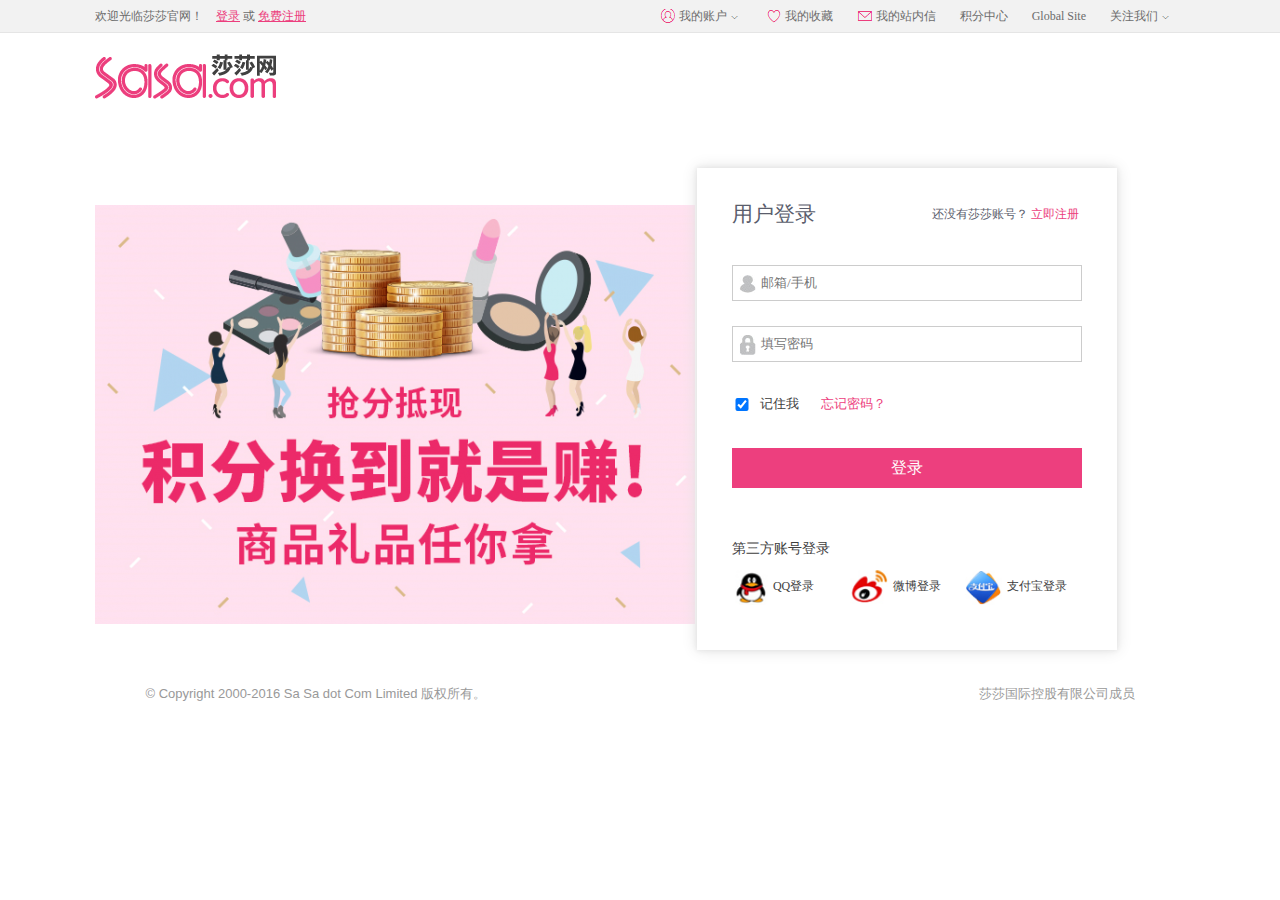
<file: login.html>
<!DOCTYPE html>
<html>

	<head>
		<meta charset="UTF-8">
		<title>登陆</title>
		<link rel="stylesheet" href="css/sasa.css" />
		<link rel="stylesheet" href="css/regist&login.css" />
		<script type="text/javascript" src="js/jquery-1.11.3.js"></script>
		<script type="text/javascript" src="js/sasa.js"></script>
	</head>

	<body>
		<div class="header">
			<div class="header-top">
				<div class="top-main">
					<div class="top-left">
						<span style="display: block;">
						<span>欢迎光临莎莎官网！</span>
						<a class="login" href="login.html">登录</a>
						<span class="or">或</span>
						<a class="register" href="regist.html">免费注册</a>
						</span>
					</div>
					<div class="top-right">
						<ul id="list">
							<li id="users">
								<div>
									<a href="javascript:void(0); ">
										<i style="background: url(img/my-account.png) no-repeat;"></i>我的账户<em></em>
									</a>
								</div>
								<dl id="userslist" class="userslist">
									<dd>
										<a href="javascript:void(0);">我的订单</a>
									</dd>
									<dd>
										<a href="javascript:void(0);">我的积分</a>
									</dd>
									<dd>
										<a href="javascript:void(0);">我的优惠卷</a>
									</dd>
									<dd>
										<a href="javascript:void(0);">我的收藏</a>
									</dd>
									<dd>
										<a href="javascript:void(0);">我的评价</a>
									</dd>
								</dl>
							</li>
							<li>
								<div id="enshrine">
									<a href="javascript:void(0); ">
										<i style="background: url(img/my-enshrine.png) no-repeat;"></i>我的收藏
									</a>
								</div>
							</li>
							<li>
								<div id="email">
									<a href="javascript:void(0); ">
										<i style="background: url(img/my-email.png) no-repeat;"></i>我的站内信
									</a>
								</div>
							</li>
							<li>
								<div>
									<a href="javascript:void(0); ">积分中心</a>
								</div>
							</li>
							<li>
								<div>
									<a href="javascript:void(0); ">Global Site</a>
								</div>
							</li>
							<li id="about">
								<div>
									<a href="javascript:void(0); ">
										</i>关注我们<em></em></a>
								</div>
								<dl id="aboutdl" class="attentionlist">
									<dt>
										<a href="javascript:void(0); ">
											<img style="width: 16px;height: 12px;" src="img/enshrine.png" />加入收藏
										</a>
										<a id="sina" href="javascript:void(0); ">
											<img style="width: 17px;height: 15px;" src="img/sina.png" />新浪微博
										</a>
										<a id="sasa" href="javascript:void(0); ">
											<img style="width: 17px;height: 14px;" src="img/sasa.png" />莎莎微信
										</a>
										<a id="yk" href="javascript:void(0); ">
											<img style="width: 17px;height: 13px;" src="img/yk.png" />优酷视频
										</a>
									</dt>
									<dd id="sinapic">
										<img src="img/sina1.jpg" />
									</dd>
									<dd id="sasapic">
										<img src="img/sasa1.jpg" />
									</dd>
									<dd id="ykpic">
										<img src="img/yk1.jpg" />
									</dd>
								</dl>
							</li>
						</ul>
					</div>
				</div>
			</div>
			<div class="header-middle">
				<div class="middle-main">
					<div class="logo">
						<a href="index.html">
							<img src="img/logo.png" />
						</a>
					</div>
				</div>
			</div>
		</div>
		<div class="login-main">
			<div class="login-box">
				<div class="login-div">
					<div class="login-tit">用户登录
						<span>还没有莎莎账号？<a href="regist.html">立即注册</a></span>
					</div>
					<div class="login-text">
						<ul>
							<li class="login-list">
								<input id="dluser" style="background: url(img/zhenghe2.png) no-repeat 6px -120px;text-indent: 24px;" type="text" placeholder="邮箱/手机" />
								<p class="error"><i></i><span></span></p>
							</li>
							<li class="login-list">
								<input id="dlpass" style="background: url(img/zhenghe2.png) no-repeat 6px -160px;text-indent: 24px;" type="password" placeholder="填写密码" />
								<p class="error"><i></i><span></span></p>
							</li>
							<li class="login-check">
								<input id="check" type="checkbox" checked="checked" />
								<label for="check">记住我</label>
								<a href="javascript:void(0);">忘记密码？</a>
							</li>
							<li class="login-btn">
								<button id="btn1" type="submit">登录</button>
							</li>
						</ul>
					</div>
					<div class="other-login">
						<p>第三方账号登录</p>
						<ul>
							<li>
								<a href="javascript:void(0);"><img src="img/QQ.jpg" />QQ登录</a>
							</li>
							<li>
								<a href="javascript:void(0);"><img src="img/sina0.jpg" />微博登录</a>
							</li>
							<li>
								<a href="javascript:void(0);"><img src="img/zfb.jpg" />支付宝登录</a>
							</li>
						</ul>
					</div>
				</div>
			</div>
		</div>
		<div class="footer-last">
			<p>
				<span class="span1">© Copyright 2000-2016 Sa Sa dot Com Limited 版权所有。</span>
				<span class="span2">莎莎国际控股有限公司成员</span>
			</p>
		</div>
	</body>

</html>
</file>
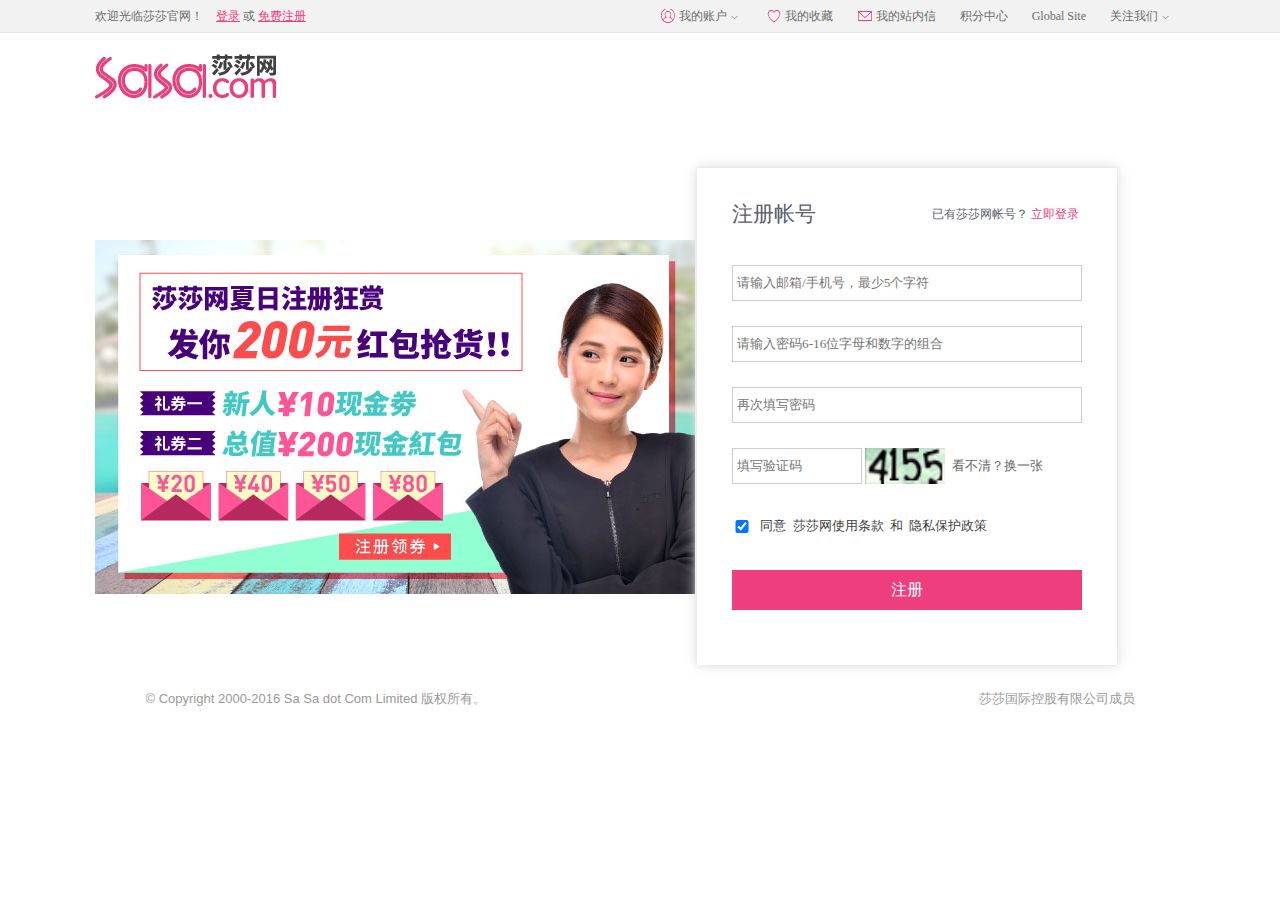
<file: regist.html>
<!DOCTYPE html>
<html>

	<head>
		<meta charset="UTF-8">
		<title>注册</title>
		<link rel="stylesheet" href="css/sasa.css" />
		<link rel="stylesheet" href="css/regist&login.css" />
		<script type="text/javascript" src="js/jquery-1.11.3.js"></script>
		<script type="text/javascript" src="js/sasa.js"></script>
	</head>

	<body>
		<div class="header">
			<div class="header-top">
				<div class="top-main">
					<div class="top-left">
						<span style="display: block;">
						<span>欢迎光临莎莎官网！</span>
						<a class="login" href="login.html">登录</a>
						<span class="or">或</span>
						<a class="register" href="regist.html">免费注册</a>
						</span>
					</div>
					<div class="top-right">
						<ul id="list">
							<li id="users">
								<div>
									<a href="javascript:void(0); ">
										<i style="background: url(img/my-account.png) no-repeat;"></i>我的账户<em></em>
									</a>
								</div>
								<dl id="userslist" class="userslist">
									<dd>
										<a href="javascript:void(0);">我的订单</a>
									</dd>
									<dd>
										<a href="javascript:void(0);">我的积分</a>
									</dd>
									<dd>
										<a href="javascript:void(0);">我的优惠卷</a>
									</dd>
									<dd>
										<a href="javascript:void(0);">我的收藏</a>
									</dd>
									<dd>
										<a href="javascript:void(0);">我的评价</a>
									</dd>
								</dl>
							</li>
							<li>
								<div id="enshrine">
									<a href="javascript:void(0); ">
										<i style="background: url(img/my-enshrine.png) no-repeat;"></i>我的收藏
									</a>
								</div>
							</li>
							<li>
								<div id="email">
									<a href="javascript:void(0); ">
										<i style="background: url(img/my-email.png) no-repeat;"></i>我的站内信
									</a>
								</div>
							</li>
							<li>
								<div>
									<a href="javascript:void(0); ">积分中心</a>
								</div>
							</li>
							<li>
								<div>
									<a href="javascript:void(0); ">Global Site</a>
								</div>
							</li>
							<li id="about">
								<div>
									<a href="javascript:void(0); ">
										</i>关注我们<em></em></a>
								</div>
								<dl id="aboutdl" class="attentionlist">
									<dt>
										<a href="javascript:void(0); ">
											<img style="width: 16px;height: 12px;" src="img/enshrine.png" />加入收藏
										</a>
										<a id="sina" href="javascript:void(0); ">
											<img style="width: 17px;height: 15px;" src="img/sina.png" />新浪微博
										</a>
										<a id="sasa" href="javascript:void(0); ">
											<img style="width: 17px;height: 14px;" src="img/sasa.png" />莎莎微信
										</a>
										<a id="yk" href="javascript:void(0); ">
											<img style="width: 17px;height: 13px;" src="img/yk.png" />优酷视频
										</a>
									</dt>
									<dd id="sinapic">
										<img src="img/sina1.jpg" />
									</dd>
									<dd id="sasapic">
										<img src="img/sasa1.jpg" />
									</dd>
									<dd id="ykpic">
										<img src="img/yk1.jpg" />
									</dd>
								</dl>
							</li>
						</ul>
					</div>
				</div>
			</div>
			<div class="header-middle">
				<div class="middle-main">
					<div class="logo">
						<a href="index.html">
							<img src="img/logo.png" />
						</a>
					</div>
				</div>
			</div>
		</div>
		<div class="login-main">
			<div style="background: url(img/regist.png) no-repeat left center;height: 497px;" class="login-box">
				<div style="padding-bottom: 45px;" class="login-div">
					<div class="login-tit">注册帐号
						<span>已有莎莎网帐号？<a href="login.html">立即登录</a></span>
					</div>
					<div class="login-text">
						<ul>
							<li class="login-list">
								<input id="user" type="text" placeholder="请输入邮箱/手机号，最少5个字符" />
								<p class="error"><i></i><span></span></p>
							</li>
							<li class="login-list">
								<input id="pass" type="password" placeholder="请输入密码6-16位字母和数字的组合" />
								<p class="error"><i></i><span></span></p>
							</li>
							<li class="login-list">
								<input id="password" type="password" placeholder="再次填写密码" />
								<p class="error"><i></i><span></span></p>
							</li>
							<li class="login-list">
								<input style="width: 120px;vertical-align: middle;" id="yzm" type="text" placeholder="填写验证码" />
								<p class="error"><i></i><span></span></p>
								<img style="width: 80px;height: 36px;vertical-align: middle;cursor: pointer;" src="img/yzm.png" />
								<a style="line-height: 18px;color: #666;margin: 0 3px;vertical-align: middle;" href="javascript:void(0);">看不清？换一张</a>
							</li>
							<li class="login-check">
								<input id="check" type="checkbox" checked="checked" />
								<label for="check">同意
									<a style="margin: 0 3px; color: #3e3e3e;vertical-align:baseline;" href="javascript:void(0);">莎莎网使用条款</a>
									和
									<a style="margin: 0 3px; color: #3e3e3e;vertical-align:baseline" href="javascript:void(0);">隐私保护政策</a>
								</label>
							</li>
							<li class="login-btn">
								<button id="btn" type="submit">注册</button>
							</li>
						</ul>
					</div>
				</div>
			</div>
		</div>
		<div class="footer-last">
			<p>
				<span class="span1">© Copyright 2000-2016 Sa Sa dot Com Limited 版权所有。</span>
				<span class="span2">莎莎国际控股有限公司成员</span>
			</p>
		</div>
	</body>

</html>
</file>
<file: css/sasa.css>
* {
	margin: 0;
	padding: 0;
}

body {
	color: #3e3e3e;
	font: 14px/22px "微软雅黑";
}

a {
	text-decoration: none;
}

ul,
li,
ol {
	list-style: none;
}

.right {
	width: 38px;
	height: 100%;
	background: #4c4c4c;
	position: fixed;
	top: 0;
	right: 0;
	z-index: 10;
}

.right-header {
	position: absolute;
	top: 40%;
	left: 0;
	margin-top: -190px;
}

.right-1 {
	display: inline-block;
	width: 38px;
	line-height: 15px;
	padding-bottom: 20px;
	border-bottom: 1px solid #666;
	text-align: center;
	margin: 0 auto;
}

.right-1 a {
	display: block;
	width: 20px;
	font-size: 12px;
	color: #fff;
	margin: 0 auto;
}

.right-2 {
	width: 38px;
	height: 38px;
	line-height: 38px;
	margin-top: 10px;
	text-align: center;
	cursor: pointer;
	position: relative;
}

.right-2 a {
	display: none;
	width: 90px;
	height: 38px;
	line-height: 38px;
	text-align: center;
	opacity: 0;
	color: #ddd;
	background: #494949;
	position: absolute;
	top: 0;
	right: 70px;
	z-index: 2;
}

.right-2 a div {
	width: 16px;
	height: 16px;
	line-height: 16px;
	color: #494949;
	font-size: 16px;
	font-family: "宋体";
	position: absolute;
	top: 10px;
	right: -8px;
}

.right-3 {
	width: 38px;
	height: 90px;
	margin: 10px auto;
	padding: 15px 0;
	border-top: 1px solid #666;
	border-bottom: 1px solid #666;
	text-align: center;
}

.car {
	width: 28px;
	line-height: 15px;
	margin: 0 auto;
	text-align: center;
}

.car a {
	display: block;
	width: 20px;
	color: #fff;
	font-size: 12px;
	margin: 0 auto;
}

.car a i {
	display: block;
	width: 20px;
	height: 20px;
	margin-bottom: 3px;
	background: url(../img/car.png) no-repeat;
}

.car b {
	display: block;
	width: 12px;
	height: 15px;
	padding: 0 3px;
	border-radius: 10px;
	background: #ec3e7d;
	text-align: center;
	margin: 2px auto;
}

.car b span {
	display: block;
	color: #fff;
	font-size: 9px;
}

.car-box {
	display: none;
	width: 300px;
	height: 100%;
	background: #fff;
	text-align: left;
	box-shadow: -0.3em 0 0.4em 0.04em rgba(0, 0, 0, 0.2);
	position: fixed;
	top: 0;
	right: 38px;
	z-index: 99;
}

.car-tit {
	height: 40px;
	line-height: 40px;
	padding-left: 14px;
	border-bottom: 1px solid #eaeaea;
	position: relative;
}

#close {
	position: absolute;
	top: 50%;
	right: 12px;
	margin-top: -10px;
	border: 0 none;
	background: #fff;
	cursor: pointer;
}

.car-tit i {
	display: block;
	width: 20px;
	height: 20px;
	background: url(../img/close.png) no-repeat;
}

.car-show div {
	padding: 20px;
	text-align: center;
}

.right-foot {
	position: absolute;
	bottom: 0;
	left: 0;
}

.weixin {
	display: none;
	opacity: 0;
	width: 90px;
	height: 38px;
	position: absolute;
	top: 0;
	right: 120px;
	margin-top: -50px;
}

.weixin div {
	width: 16px;
	height: 16px;
	line-height: 16px;
	color: #fff;
	font-size: 16px;
	font-family: "宋体";
	position: absolute;
	top: 10px;
	right: -58px;
	margin-top: 50px;
}

.right-4 {
	opacity: 0;
	padding-top: 15px;
	text-align: center;
}

.right-4 a {
	color: #fff;
	font-size: 10px;
	line-height: 10px;
}

.right-4 a i {
	display: block;
	width: 38px;
	height: 8px;
	background: url(../img/top.png) no-repeat;
}

.header-top {
	width: 100%;
	height: 32px;
	background: #f2f2f2;
	border-bottom: 1px solid #e5e5e5;
	font-size: 12px;
	color: #6c6c6c;
}

.top-main {
	width: 1090px;
	height: 32px;
	line-height: 32px;
	margin: 0 auto;
}

.top-left {
	float: left;
}

.login {
	color: #ec3e7d;
	margin-left: 10px;
	text-decoration: underline;
}

.or {
	width: 25px;
	text-align: center;
}

.register {
	color: #ec3e7d;
	text-decoration: underline;
}

.top-right {
	float: right;
	text-align: right;
}

.top-right ul li {
	display: inline-block;
	height: 32px;
	float: left;
	position: relative;
}

.top-right ul li div a {
	display: inline-block;
	padding: 0 12px;
	color: #6c6c6c;
}

.top-right ul li div a i {
	display: inline-block;
	width: 16px;
	height: 16px;
	margin-right: 3px;
	margin-bottom: 3px;
	vertical-align: middle;
}

.top-right ul li div a em {
	display: inline-block;
	width: 9px;
	height: 9px;
	background: url(../img/sanjiao.png) no-repeat;
	margin: 0 3px -2px;
}

.userslist {
	display: none;
	width: 86px;
	padding: 5px 10px 10px;
	background: #fff;
	position: absolute;
	top: 32px;
	right: 0;
	box-shadow: 0 4px 8px rgba(0, 0, 0, 0.2);
	z-index: 5;
}

.userslist dd a {
	display: block;
	line-height: 25px;
	padding-left: 10px;
	text-align: left;
	color: #888;
}

.attentionlist {
	display: none;
	width: 86px;
	padding: 5px 10px 0;
	background: #fff;
	position: absolute;
	top: 32px;
	right: 0;
	box-shadow: 0 4px 8px rgba(0, 0, 0, 0.2);
	z-index: 5;
}

.attentionlist dt {
	width: 85px;
	padding: 0 0 10px 15px;
	float: right;
}

.attentionlist dt a {
	display: block;
	line-height: 26px;
	text-align: left;
	color: #888;
}

.attentionlist dt a img {
	margin-right: 6px;
}

.attentionlist dd {
	display: none;
	width: 110px;
	padding-top: 6px;
	text-align: left;
	float: left;
}

.attentionlist dd img {
	width: 100px;
	height: 100px;
}

.header-middle {
	width: 100%;
	background: #fff;
}

.middle-main {
	width: 1090px;
	height: 95px;
	margin: 0 auto;
	position: relative;
}

.logo {
	width: 181px;
	height: 45px;
	position: absolute;
	top: 21px;
	left: 0;
}

.search {
	position: absolute;
	top: 21px;
	left: 400px;
}

.search input {
	width: 335px;
	height: 30px;
	line-height: 36px;
	padding-left: 5px;
	border: 3px solid #ec3e7d;
	color: #999;
	font-size: 14px;
	float: left;
}

.search button {
	width: 90px;
	height: 36px;
	line-height: 32px;
	text-align: center;
	border: none;
	color: #fff;
	font-size: 14px;
	background: #ec3e7d;
	cursor: pointer;
	float: left;
}

.keywords {
	clear: both;
	width: 500px;
	height: 30px;
	overflow: hidden;
	text-align: left;
	font-size: 12px;
}

.keywords a {
	display: inline-block;
	height: 14px;
	line-height: 14px;
	margin: 0 10px 0 -10px;
	padding: 0 10px;
	color: #a2a3a5;
	border-left: 1px solid #a2a3a5;
}

.shopping-car {
	width: 130px;
	float: right;
}

.car-main {
	width: 100px;
	height: 32px;
	line-height: 32px;
	margin-top: 20px;
	padding-left: 30px;
	cursor: pointer;
	border: 1px solid #eee;
	background: #f5f5f5 url(../img/zhenghe.png) no-repeat 0 0;
	position: relative;
}

.car-main div {
	text-align: center;
}

.car-main div a {
	color: #3e3e3e;
}

.car-empty {
	display: none;
	width: 300px;
	border: 1px solid #ddd;
	background: #fff;
	position: absolute;
	top: 33px;
	right: 0;
	box-shadow: 2px 2px 10px rgba(0, 0, 0, 0.2);
}

.car-empty div {
	padding: 10px 60px;
	line-height: 25px;
}

.header-nav {
	width: 100%;
	background: #ec3e7d;
}

.nav-main {
	width: 1090px;
	height: 45px;
	line-height: 45px;
	margin: 0 auto;
}

.nav-left {
	float: left;
}

.nav-left ul li {
	float: left;
}

.nav-left ul li a {
	display: inline-block;
	color: #fff;
	font-size: 16px;
	font-weight: bold;
	padding: 0 20px;
}

.nav-left ul li a i {
	display: inline-block;
	width: 17px;
	height: 16px;
	background: url(../img/hongsanjiao.png) no-repeat;
	vertical-align: middle;
}

.allbrand {
	display: none;
	width: 440px;
	height: 280px;
	border: 1px solid #bababa;
	border-top: none;
	background: #fff;
	cursor: pointer;
	position: absolute;
	top: 45px;
	left: 0;
	z-index: 5;
}

.sanjiao {
	width: 16px;
	height: 16px;
	background: url(../img/baisanjiao.png) no-repeat;
	position: absolute;
	left: 40px;
	top: -12px;
}

.hotbrand {
	width: 420px;
	height: 42px;
	line-height: 42px;
	padding-left: 20px;
	color: #ec3e7d;
	background: #eee;
}

.brand-left {
	width: 210px;
	padding: 0 10px 0 20px;
	float: left;
}

.brand-left ul {
	width: 210px;
	height: 200px;
	margin: 4px 0;
}

.brand-left ul li a {
	display: block;
	width: 210px;
	line-height: 25px;
	padding: 0;
	color: #333;
	font-size: 13px;
	font-weight: normal;
	text-align: left;
}

.nav-left .brand-left>a {
	display: block;
	width: 210px;
	line-height: 30px;
	margin: 0 auto;
	padding: 0;
	color: #333;
	font-size: 14px;
	text-align: center;
	border-top: 1px dotted #ddd;
	cursor: pointer;
}

.brand-right {
	width: 199px;
	padding-left: 1px;
	float: right;
}

.brand-right ul li {
	width: 98px;
	height: 59px;
	border-left: 1px dotted #ddd;
	border-top: 1px dotted #ddd;
	margin-top: -1px;
}

.brand-right ul li a {
	padding: 0;
}

.nav-right ul {
	height: 45px;
	text-align: center;
	overflow: hidden;
	float: right;
}

.nav-right ul li {
	color: #fff;
	white-space: nowrap;
	overflow: hidden;
	float: left;
}

.nav-right ul li img {
	margin-right: 10px;
	max-width: 22px;
	max-height: 20px;
	vertical-align: middle;
}

.nav-right ul li span {
	font-size: 14px;
	visibility: visible;
}

.header-menu {
	width: 100%;
	height: 40px;
	background: #222;
}

.menu-main {
	width: 1090px;
	height: 40px;
	margin: 0 auto;
	position: relative;
}

.menu-all {
	width: 252px;
	height: 40px;
	font-size: 12px;
	background: #333;
	position: relative;
}

.menu-sub {
	width: 240px;
	height: 39px;
	line-height: 37px;
	padding-left: 16px;
	color: #f5f5f5;
	font-size: 15px;
	font-weight: bold;
	cursor: pointer;
}

.menu-box {
	display: block;
	position: absolute;
	top: 40px;
	z-index: 10;
}

.menu-box ul {
	height: 420px;
	background: #f9f8f8;
	position: relative;
}

.menu-box ul li {
	width: 240px;
	padding: 6px 0 0 12px;
}

.menu-left img {
	width: 20px;
	height: 20px;
	float: left;
}

.menu-tit {
	padding-left: 28px;
	font-weight: bold;
}

.menu-tit a {
	color: #3e3e3e;
}

.menu-list {
	width: 200px;
	margin-left: 28px;
	padding-bottom: 5px;
	border-bottom: 1px solid #e7e7e7;
}

.menu-list a {
	display: inline-block;
	margin-right: 8px;
	color: #555;
	font-size: 12px;
	cursor: pointer;
}

.menu-show {
	display: none;
	width: 105px;
	height: 372px;
	padding: 25px;
	opacity: 0.9;
	background: #fff;
	position: absolute;
	top: 0;
	left: 240px;
	box-shadow: 8px 0 8px -10px rgba(0, 0, 0, 0.3) inset, 8px 0 8px -10px rgba(0, 0, 0, 0.3);
}

.menu-show dl {
	margin-bottom: 25px;
	overflow: hidden;
}

.menu-show dl dt {
	font-size: 14px;
	font-weight: bold;
	margin-bottom: 10px;
	padding-right: 5px;
}

.menu-show dl a {
	color: #3e3e3e;
}

.menu-middle {
	position: absolute;
	top: 0;
	left: 252px;
	height: 40px;
	line-height: 40px;
	margin-left: 20px;
}

.menu-middle ul li {
	display: inline-block;
	margin-right: 15px;
	float: left;
}

.menu-middle ul li a {
	display: block;
	padding: 0 10px;
	color: #f5f5f5;
	font-size: 14px;
	cursor: pointer;
}

.line {
	width: 76px;
	height: 2px;
	border-bottom: 2px solid #c69a62;
	position: absolute;
	bottom: 1px;
	left: 0px;
}

.main {
	width: 100%;
	min-height: 1600px;
}

.footer {
	width: 100%;
	min-height: 209px;
	padding-bottom: 30px;
	background: #fff;
}

.footer-main {
	width: 100%;
	padding-top: 30px;
	background: #fff;
	border-top: 4px solid #c69a62;
}

.footer-middle {
	width: 1090px;
	height: 250px;
	margin: 0 auto;
}

.footer-logo {
	float: left;
	width: 198px;
	height: 60px;
	margin: 20px 0 25px;
	background: url(../img/footer-logo.png) no-repeat;
}

.footer-list {
	width: 90px;
	height: 230px;
	margin: 20px 0 0 30px;
	float: left;
}

.footer-tit {
	width: 90px;
	height: 26px;
	color: #ec3e7d;
	font-size: 15px;
	font-weight: bold;
	text-align: left;
}

.footer-list ul li a {
	display: block;
	line-height: 25px;
	color: #3e3e3e;
	font-size: 14px;
	white-space: nowrap;
}

.sasaweixin {
	width: 135px;
	max-height: 126px;
	margin-top: 20px;
	text-align: center;
	float: right;
}

.footer-nav {
	width: 100%;
	padding: 15px 0;
	text-align: center;
	border-bottom: 1px solid #e8e8e8;
	border-top: 1px solid #e8e8e8;
}

.footer-nav a {
	display: inline-block;
	padding: 0 15px;
	color: #c69a62;
}

.footer-last {
	width: 100%;
	line-height: 1.8;
	margin-top: 20px;
	text-align: center;
}

.footer-last p {
	width: 989px;
	height: 16px;
	margin: 0 auto;
	color: #999;
	font-size: 13px;
	font-family: arial;
	line-height: 20px;
}

.span1 {
	float: left;
}

.span2 {
	float: right;
}

#list dl a:hover {
	color: #ec3e7d;
}

#menu-all a:hover {
	color: #ec3e7d;
}

.footer-middle a:hover {
	color: #000;
}

.footer-nav a:hover {
	color: #000;
}
</file>
<file: css/index.css>
.main-banner {
	width: 1260px;
	height: 420px;
	margin: 0 auto;
	overflow: hidden;
	position: relative;
}

.banner-main {
	width: 1920px;
	height: 420px;
	margin: 0 auto;
}

.banner-main li a img {
	display: block;
	width: 1920px;
	height: 420px;
	position: absolute;
	left: -330px;
	top: 0;
}

.banner-span {
	width: 1480px;
	height: 35px;
	position: absolute;
	left: 0;
	bottom: 0;
	zoom: 1;
}

.banner-span span {
	width: 15px;
	height: 15px;
	display: block;
	float: left;
	margin-left: 2px;
	background: url(../img/dot.png) no-repeat left bottom;
}

.banner-span p {
	width: 100px;
	height: 35px;
	margin: 0 auto;
}

.banner-span .banner-active {
	background: url(../img/dot.png) no-repeat left top;
}

.everyday {
	width: 100%;
	background: #fff;
	padding-bottom: 2px;
	padding-top: 30px;
	position: relative;
}

.everyday-hr {
	width: 1090px;
	height: 20px;
	margin: 0 auto 43px;
	text-align: center;
	border-bottom: 4px solid #ec3e7d;
}

.everyday-hr span {
	display: block;
	width: 310px;
	height: 31px;
	background: #fff url(../img/zhenghe1.png) 0 0;
	margin: 0 auto;
	border-left: 15px solid #fff;
	border-right: 15px solid #fff;
}

.everyday-bg {
	width: auto;
	height: 720px;
	margin-right: 50%;
	position: absolute;
	top: 97px;
	left: 0;
	right: 545px;
	overflow: hidden;
	background: url(../img/bg1.jpg) no-repeat right top;
}

.everyday-show {
	width: 1090px;
	height: 555px;
	background: #fff;
	margin: 0 auto;
	position: relative;
	top: 1px;
}

.everyday-show ul {
	width: 1120px;
	margin-left: 1px;
}

.everyday-show li {
	float: left;
	width: 271px;
	margin: -1px 0 0 -1px;
	border: 1px solid #bfc1c2;
	text-align: center;
}

.everyday-show li a {
	display: block;
	width: 271px;
	height: 271px;
	overflow: hidden;
}

.everyday-bg2 {
	width: auto;
	height: 720px;
	margin-left: 50%;
	position: absolute;
	top: 97px;
	right: 0;
	left: 545px;
	overflow: hidden;
	background: url(../img/bg1.jpg) no-repeat left top;
}

.main-footer {
	width: 100%;
	height: 2042px;
	background: #f2f2f2;
}

.main-time {
	width: 1090px;
	padding-top: 40px;
	margin: 0 auto;
}

.time-tit {
	padding-bottom: 20px;
	margin-bottom: 10px;
	border-bottom: 4px solid #ec3e7d;
	position: relative;
}

.time-tit span {
	width: 345px;
	height: 31px;
	display: inline-block;
	background: url(../img/zhenghe1.png) no-repeat 0 -70px;
	overflow: hidden;
}

.time-tit a {
	float: right;
	font-size: 15px;
	padding-top: 5px;
	color: #3e3e3e;
}

.time-shop {
	width: 1120px;
	height: 1198px;
	margin-left: -25px;
}

.time-shop li {
	width: 346px;
	height: 574px;
	margin: 0 0 25px 25px;
	background: #fff;
	float: left;
}

.time-shop li a {
	display: block;
	width: 346px;
	height: 574px;
	position: relative;
}

.time-shop li a i {
	display: block;
	width: 48px;
	height: 48px;
	padding: 20px 20px 0 0;
	text-align: center;
	background: url(../img/zhenghe3.png) no-repeat -265px -531px;
	position: absolute;
	top: 12px;
	left: 16px;
}

.time-shop li a i b {
	color: #fff;
	font-size: 24px;
	font-family: arial;
	font-style: italic;
}

.shop-pic {
	width: 346px;
	height: 346px;
	overflow: hidden;
}

.shop-pic img {
	display: block;
	width: 346px;
	height: 346px;
	margin: 0 auto;
}

.price {
	color: #858587;
	padding: 10px 15px;
	border-bottom: 1px solid #eee;
	border-top: 1px solid #eee;
}

.price-1 {
	font-size: 24px;
	margin-right: 10px;
	text-align: left;
	color: #ec3e7d;
}

.price-2 {
	text-align: left;
}

.price-3 {
	float: right;
	font-size: 14px;
	padding-right: 30px;
}

.explain {
	padding: 5px 15px;
	overflow: hidden;
}

.explain-1 {
	height: 55px;
	line-height: 25px;
	margin-bottom: 2px;
	color: #3e3e3e;
	font-size: 15px;
	font-weight: bold;
	overflow: hidden;
}

.explain-1 em {
	display: inline-block;
	width: 18px;
	height: 18px;
	background: url(../img/dou.png) no-repeat;
}

.explain-2 {
	height: 20px;
	line-height: 20px;
	color: #808082;
	font-size: 13px;
	font-weight: bold;
	overflow: hidden;
	text-overflow: ellipsis;
	white-space: nowrap;
}

.explain-3 {
	height: 40px;
	line-height: 20px;
	color: #808082;
	font-size: 13px;
	overflow: hidden;
}

.explain-4 {
	color: #808082;
}

.explain-5 {
	color: #3e3e3e;
	font-size: 14px;
	text-align: right;
}

.explain-5 em {
	display: inline-block;
	width: 18px;
	height: 18px;
	margin-right: 5px;
	margin-bottom: -4px;
	background: url(../img/daojishi.png) no-repeat;
}

.time-shop .qg {
	display: none;
	width: 230px;
	height: 230px;
	background: url(../img/zhenghe3.png) no-repeat 0 0;
	position: absolute;
	top: 50px;
	left: 60px;
	z-index: 2;
}

.main-hot {
	width: 1090px;
	margin: 0 auto;
	padding-top: 40px;
	padding-bottom: 30px;
}

.hot-nav {
	height: 42px;
	line-height: 40px;
	margin-bottom: 25px;
	border-bottom: 2px solid #d4d5d7;
	font-size: 16px;
	position: relative;
}

.hot-line {
	width: 112px;
	height: 2px;
	border-bottom: 2px solid #c69a62;
	position: absolute;
	left: 0;
	bottom: -2px;
}

.hot-nav li {
	float: left;
}

.hot-nav a {
	display: inline-block;
	padding: 0 24px;
	color: #3e3e3e;
}

.hot-logo {
	display: none;
	width: 1120px;
	margin-left: -26px;
}

.hot-logo li {
	width: 253px;
	height: 150px;
	margin: 25px 0 0 26px;
	overflow: hidden;
	float: left;
	position: relative;
}

.hot-logo li p {
	position: absolute;
	left: 0;
	top: 0;
}

.hot-logo img {
	width: 253px;
	height: 150px;
	float: left;
}

.left {
	display: none;
	width: 80px;
	text-align: center;
	position: fixed;
	left: 0;
	top: 100px;
	z-index: 15;
}

.left ul {
	box-shadow: 0 4px 8px rgba(0, 0, 0, 0.2);
}

.left li {
	padding: 10px 0;
	font-size: 13px;
	border-bottom: 1px solid #eee;
	background: #fff;
}

.left li a {
	color: #3e3e3e;
}

.left i {
	display: block;
	width: 80px;
	height: 36px;
}

.top {
	display: none;
	width: 100%;
	height: 44px;
	padding: 8px 0;
	background: #000;
	opacity: 0.9;
	position: fixed;
	left: 0;
	top: 0;
	z-index: 10;
}

.top-div1 {
	width: 1090px;
	margin: 0 auto;
}

.top-div2 {
	width: auto;
	height: 40px;
	overflow: hidden;
	float: left;
}

.top-div2 img {
	width: auto;
	height: 40px;
}

.blur {
	filter: url(blur.svg#blur);
	/* FireFox, Chrome, Opera */
	-webkit-filter: blur(10px);
	/* Chrome, Opera */
	-moz-filter: blur(10px);
	-ms-filter: blur(10px);
	filter: blur(10px);
	filter: progid: DXImageTransform.Microsoft.Blur(PixelRadius=10, MakeShadow=false);
	/* IE6~IE9 */
}
</file>
<file: css/face.css>
body {
	background: #f2f2f2;
}

.main {
	height: 2160px;
}

.face-main {
	width: 1090px;
	margin: 0 auto;
}

.face-tit {
	height: 20px;
	line-height: 20px;
	margin: 15px auto;
	color: #888;
}

.face-tit a {
	color: #888;
}

.face-tit h1 {
	display: inline-block;
	font-size: 14px;
	font-weight: normal;
	color: #888;
}

.face-left {
	width: 253px;
	float: left;
}

.left-main {
	margin-bottom: 30px;
}

.left-tit {
	height: 48px;
	line-height: 48px;
	padding-left: 30px;
	color: #404040;
	font-size: 18px;
	border-left: 5px solid #c69a62;
	background: #fff;
}

.biglist {
	margin-bottom: 26px;
	background: #fff;
	overflow: hidden;
}

.biglist>li {
	margin-top: -1px;
	border-top: 1px dotted #f2f2f2;
	background: #e8e6e7;
	font: 14px/50px "微软雅黑";
	cursor: pointer;
	position: relative;
}

.biglist i {
	width: 16px;
	height: 16px;
	margin-top: 1px;
	overflow: hidden;
	position: absolute;
	top: 16px;
	left: 8px;
	background: url(../img/zhenghe4.png) no-repeat -17px 0;
}

.smalltit {
	padding-left: 34px;
	color: #565d67;
	overflow: hidden;
	text-overflow: ellipsis;
	white-space: nowrap;
}

.smalllist {
	display: none;
	padding: 10px 0 15px;
	overflow: hidden;
}

.smalllist li {
	width: 150px;
	margin-left: -1px;
	border-left: 1px dotted #ddd;
	font: 14px/32px "微软雅黑";
	text-indent: 26px;
	float: left;
}

.smalllist li a {
	display: block;
	padding-left: 8px;
	color: #828282;
	overflow: hidden;
	text-overflow: ellipsis;
	white-space: nowrap;
}

.smalllist li a span {
	display: inline-block;
	width: 8px;
	height: 10px;
	margin-right: 5px;
	background: url(../img/zhenghe4.png) no-repeat -74px -3px;
}

.biglist .active {
	background: #fff;
}

.biglist .active i {
	background: url(../img/zhenghe4.png) no-repeat 0 0;
}

.face-right {
	width: 811px;
	padding-bottom: 40px;
	float: right;
}

.right-top {
	margin-bottom: 10px;
	font-size: 12px;
	background: #fff;
}

.right-tit1 {
	border-bottom: 1px solid #d7d7d7;
}

.right-tit1 div {
	float: right;
	margin: 10px 16px 0 0;
}

.right-tit1 div a {
	color: #c69a62;
}

.right-tit1 dl {
	padding: 10px 0;
}

.right-tit1 dl dt {
	width: 115px;
	margin-right: 3px;
	text-indent: 16px;
	color: #8d8d8d;
	float: left;
}

.right-tit1 dl dd {
	margin-left: 81px;
	min-height: 23px;
}

.right-tit2 dl {
	height: 98px;
	line-height: 20px;
	padding: 6px 0;
	border-bottom: 1px dotted #e9e9e9;
	background: #fff;
}

.right-tit2 dt {
	width: 118px;
	padding-top: 6px;
	margin-right: 3px;
	color: #8d8d8d;
	text-indent: 16px;
	float: left;
}

.more {
	margin-right: 10px;
	padding-top: 5px;
	float: right;
}

.more a {
	color: #c69a62;
}

.more i {
	display: inline-block;
	width: 20px;
	height: 20px;
	background: url(../img/fsanjiao.png) no-repeat;
	vertical-align: text-top;
}

.tit2-middle {
	width: 60%;
	float: left;
}

.tit2-span {
	display: inline-block;
	width: 140px;
	padding-top: 5px;
	white-space: nowrap;
}

.tit2-span>span {
	display: inline-block;
	overflow: hidden;
	padding: 1px 5px 1px 8px;
}

.tit2-span>span>a {
	max-width: 107px;
	color: #333;
	overflow: hidden;
	text-overflow: ellipsis;
	white-space: nowrap;
	float: left;
}

.much {
	padding: 10px 6px 2px;
	margin: -6px 10px 0 0;
	border: 1px solid #e9e9e9;
	border-top: none;
	border-bottom-left-radius: 5px;
	border-bottom-right-radius: 5px;
	float: right;
}

.much a {
	color: #b4b5b8;
}

.right-tit3 {
	line-height: 30px;
	text-align: right;
	padding: 0 10px 0 81px;
}

.right-tit3 a {
	color: #3e3e3e;
}

.right-tit3 i {
	display: inline-block;
	width: 20px;
	height: 20px;
	background: url(../img/sanjiao3.png) no-repeat;
	vertical-align: middle;
}

.right-middle {
	height: 30px;
	margin-bottom: 25px;
	font-size: 12px;
	background: #fff;
}

.middle-tab {
	float: left;
}

.middle-tab span {
	display: inline-block;
	height: 30px;
	line-height: 30px;
	padding: 0 25px;
	border-right: 1px solid #f1f1f1;
	color: #666;
	float: left;
}

.middle-tab a {
	display: inline-block;
	height: 30px;
	line-height: 30px;
	padding: 0 5px;
	border-right: 1px solid #f1f1f1;
	color: #666;
	float: left;
	position: relative;
}

.middle-tab a em {
	display: inline-block;
	line-height: 30px;
	padding: 0 15px 0 20px;
	font-style: normal;
}

.middle-tab a em b {
	display: inline-block;
	width: 8px;
	height: 8px;
	position: absolute;
	right: 0;
	bottom: 0;
	background: url(../img/zhenghe.gif) no-repeat right -251px;
}

.temai {
	height: 30px;
	line-height: 30px;
	float: left;
}

.temai input {
	width: 20px;
	height: 13px;
	margin: 9px 0 0 25px;
	float: left;
}

.num {
	float: left;
	height: 30px;
	line-height: 30px;
	margin: 0 15px 0 25px;
	color: #818284;
}

.page {
	line-height: 18px;
	margin-right: 16px;
	padding-top: 6px;
	float: right;
	text-align: right;
}

.page a {
	display: inline-block;
	width: auto;
	padding: 0 3px;
	margin-left: 1px;
	border-radius: 10px;
	background: #f5f5f5;
	cursor: pointer;
}

.before i {
	display: inline-block;
	width: 12px;
	height: 12px;
	background: url(../img/sanjiao4.png) no-repeat;
}

.next i {
	display: inline-block;
	width: 12px;
	height: 12px;
	background: url(../img/sanjiao5.png) no-repeat;
}

.right-box {
	min-height: 450px;
	padding-bottom: 60px;
	position: relative;
}

.right-ul {
	width: 850px;
	height: 1520px;
	margin-left: -25px;
}

.right-ul li {
	width: 253px;
	height: 485px;
	margin: 0 0 25px 26px;
	float: left;
	position: relative;
	z-index: 2;
}

.shopbox {
	width: 253px;
	height: 482px;
	background: #fff;
	position: absolute;
	transition: all 0.2s linear 0s;
	left: 0;
	top: 0;
}

.shopbox1 .shoppic1 {
	border-right: 1px solid #e0e0e0;
	border-left: none;
}

.right-ul li:hover .shopbox {
	box-shadow: 4px 4px 20px rgba(0, 0, 0, 0.2);
	height: 520px;
	position: absolute;
	width: 338px;
	z-index: 99;
}

.right-ul .not:hover .shopbox2 {
	box-shadow: 4px 4px 20px rgba(0, 0, 0, 0.2);
	height: 520px;
	position: absolute;
	width: 253px;
	z-index: 99;
}

.right-box .right-ul li:hover .shopbox1 {
	box-shadow: -4px -4px 20px rgba(0, 0, 0, 0.2);
	left: -85px;
}

.right-ul li:hover {
	z-index: 100;
}

.right-box .right-ul li:hover .bigpic2 {
	margin-left: 85px;
	transition: all 0.2s linear 0s;
}

.shoppic {
	display: none;
	width: 85px;
	height: 253px;
	position: absolute;
	right: 0;
	float: right;
}

.right-ul li:hover .shoppic {
	display: block;
}

.right-ul li:hover .shoppic1 {
	left: 0;
	right: auto;
}

.shoppic dl {
	height: 253px;
	border-left: 1px solid #e0e0e0;
	overflow: hidden;
	position: absolute;
	top: 0;
	right: 0;
}

.shoppic dl dd {
	width: 84px;
	height: 84px;
}

.shoppic dl dd img {
	width: 76px;
	height: 76px;
	cursor: pointer;
	border: 4px solid #fff;
}

.shoppic .act {
	border: 4px solid #c69a62;
}

.bigpic {
	width: 253px;
	height: 253px;
	overflow: hidden;
	position: relative;
	transition: all 0.2s linear 0s;
}

.bigpic b {
	display: block;
	width: 45px;
	height: 45px;
	position: absolute;
	left: 5px;
	top: 5px;
}

.bigpic b img {
	display: block;
	width: 43px;
	height: 43px;
	margin: 0 auto;
}

.bigpic dl {
	position: absolute;
	right: 5px;
	top: 5px;
}

.bigpic dl dd {
	color: #98999b;
}

.bigpic dl i {
	display: inline-block;
	width: 21px;
	margin-right: 6px;
	vertical-align: middle;
}

.bigpic dl i img {
	display: inline-block;
	max-width: 22px;
	max-height: 22px;
	width: auto;
}

.bigpic a img {
	display: block;
	width: auto;
	height: 253px;
	margin: 0 auto;
	background: url(../img/wait.gif) no-repeat center center;
}

.price {
	padding: 10px 15px;
	color: #858587;
	border-bottom: 1px solid #eee;
	border-top: 1px solid #eee;
}

.price1 {
	text-align: left;
	font-size: 24px;
	margin-right: 10px;
	color: #ec3e7d;
}

.price2 {
	text-align: left;
}

.price3 {
	float: right;
	margin-top: 2px;
	color: #c69a62;
}

.explain {
	padding: 12px 15px;
	overflow: hidden;
}

.explaintop a {
	color: #3e3e3e;
}

.explaintop {
	height: 82px;
	overflow: hidden;
}

.explaint1 {
	height: 20px;
	line-height: 20px;
	font-size: 13px;
	font-weight: bold;
	overflow: hidden;
	text-overflow: ellipsis;
	white-space: nowrap;
}

.explaint2 {
	height: 40px;
	line-height: 20px;
	font-size: 13px;
	overflow: hidden;
}

.tag {
	height: 22px;
}

.a1 {
	display: inline-block;
	padding: 0 5px;
	margin: 0 5px 4px 0;
	border-radius: 3px;
	color: #fff;
	font-size: 12px;
	background: #ff7175;
	float: left;
}

.addcar {
	display: none;
	padding: 10px 15px;
}

.addcar a {
	display: block;
	text-align: center;
	color: #fff;
}

.addcar span {
	display: inline-block;
	width: 224px;
	height: 100%;
	line-height: 35px;
	color: #fff;
	font-size: 16px;
	padding: 2px 0;
	text-align: center;
	background: #ec3e7d;
}

.right-ul>li:hover .explain {
	height: 125px;
}

.right-ul>li:hover .addcar {
	display: block;
}

.shuoming {
	height: 40px;
	line-height: 22px;
	padding: 6px 0;
	font-size: 14px;
	overflow: hidden;
}

.shuoming i {
	display: inline-block;
	width: 14px;
	height: 14px;
	background: url(../img/yinhao.png) no-repeat;
}

.yishou {
	padding-top: 5px;
	font-size: 12px;
	color: #b9b9b9;
}

.time {
	padding: 5px 10px;
	background: #f6f6f6;
	border: 1px solid #dadada;
	border-radius: 18px;
	color: #ec3e7d;
	font-size: 13px;
	opacity: 0.8;
	position: absolute;
	left: 30px;
	top: 204px;
	z-index: 110;
}

.time i {
	display: inline-block;
	width: 20px;
	height: 20px;
	background: url(../img/time2.png) no-repeat;
	vertical-align: text-top;
}

.last {
	background: #fff;
	text-align: center;
}

.last b {
	width: 72px;
	height: 36px;
	background: #f2f2f2 url(../img/zhenghe3.png) no-repeat -308px -192px;
	position: absolute;
	right: 0;
	bottom: 0;
}

.last a {
	display: block;
	text-align: center;
}

.last a i {
	display: block;
	width: 111px;
	height: 111px;
	margin: 140px auto 50px;
	background: url(../img/zhenghe3.png) no-repeat -150px -361px;
}

.nextpage {
	line-height: 35px;
	font-size: 24px;
	color: #c69a62;
}

.nextpageresult {
	line-height: 25px;
	font-size: 14px;
	color: #cacaca;
}

.a2 {
	display: inline-block;
	padding: 0 5px;
	margin: 0 5px 4px 0;
	border-radius: 3px;
	color: #fff;
	font-size: 12px;
	background: #81b347;
	float: left;
}

.right-page {
	line-height: 20px;
	margin: 15px 0;
	padding: 20px 0;
	text-align: right;
	font-size: 12px;
}

.right-page a {
	display: inline-block;
	width: auto;
	padding: 0 7px;
	margin-left: 5px;
	color: #666;
	border: 1px solid #ddd;
	border-radius: 14px;
	vertical-align: middle;
}

.i1{
	display: inline-block;
	width: 16px;
	height: 12px;
	background: url(../img/before.png) no-repeat center;
}

.i2{
	display: inline-block;
	width: 16px;
	height: 12px;
	background: url(../img/next.png) no-repeat center;
}

.right-page .act2{
	color: #ec3e7d;
	border-color: #ec3e7d;
}

.boxleft {
	clear: both;
	width: 253px;
}

.lefttop {
	margin-bottom: 26px;
	background: #fff;
	overflow: hidden;
}

.lefttit {
	height: 50px;
	line-height: 50px;
	padding-left: 12px;
	color: #585c65;
	border-bottom: 1px solid #ebebeb;
	border-left: 5px solid #c69a62;
	position: relative;
}

.hide{
	display: none;
}

.tit2-middle .dis{
	display: block;
}
</file>
<file: css/regist&login.css>
.login-main {
	width: 1090px;
	margin: 0 auto;
}

.login-box {
	display: block;
	height: 492px;
	margin-top: 40px;
	margin-bottom: 24px;
	background: url(../img/login-pic.png) no-repeat left center;
}

.login-div {
	width: 350px;
	padding: 35px;
	margin-right: 68px;
	margin-bottom: 10px;
	box-shadow: 0 0 5px #e1e1e1, 0 0 15px #e1e1e1;
	float: right;
}

.login-tit {
	margin-bottom: 10px;
	color: #5a5d6c;
	font-size: 21px;
	font-family: "微软雅黑";
}

.login-tit span {
	display: inline-block;
	font-size: 12px;
	float: right;
}

.login-tit span a {
	display: inline-block;
	margin: 0 3px;
	color: #ec3e7d;
}

.login-text {
	margin-top: 40px;
}

.login-list {
	height: 51px;
	margin-bottom: 10px;
	font-size: 13px;
	position: relative;
}

.login-list input {
	width: 340px;
	height: 26px;
	line-height: 26px;
	padding: 4px;
	border: 1px solid #ccc;
	font-family: inherit;
}

.login-check {
	height: 46px;
	padding-top: 5px;
	margin-bottom: 10px;
	font-size: 13px;
}

#check {
	width: 20px;
	height: 13px;
	vertical-align: middle;
}

.login-check label {
	margin: 0 15px 0 5px;
	vertical-align: middle;
}

.login-check a {
	margin: 0 3px;
	color: #ed3f7e;
	vertical-align: middle;
}

.login-btn {
	margin-bottom: 10px;
	font-size: 13px;
	overflow: hidden;
}

.login-btn button {
	display: block;
	width: 100%;
	height: 40px;
	line-height: 38px;
	color: #fff;
	font-size: 16px;
	border: none;
	background: #ed3f7e;
	text-align: center;
	cursor: pointer;
}

.other-login {
	padding-top: 40px;
}

.other-login li {
	display: inline-block;
	width: 115px;
	padding: 10px 0;
	font-size: 12px;
	float: left;
}

.other-login li a {
	display: inline-block;
	margin: 0 3px;
	color: #3e3e3e;
}

.other-login li a img {
	height: 35px;
	margin-right: 5px;
	vertical-align: middle;
}

.login-list p {
	display: none;
	width: 340px;
	height: 20px;
	line-height: 20px;
	font-size: 12px;
	position: absolute;
	top: 38px;
	left: 0;
	white-space: nowrap;
	vertical-align: middle;
}

.login-list i {
	display: inline-block;
	width: 14px;
	height: 16px;
	background: url(../img/!.png) no-repeat;
	margin-right: 5px;
	vertical-align: middle;
}

.login-list span {
	display: inline-block;
	vertical-align: middle;
}
</file>
